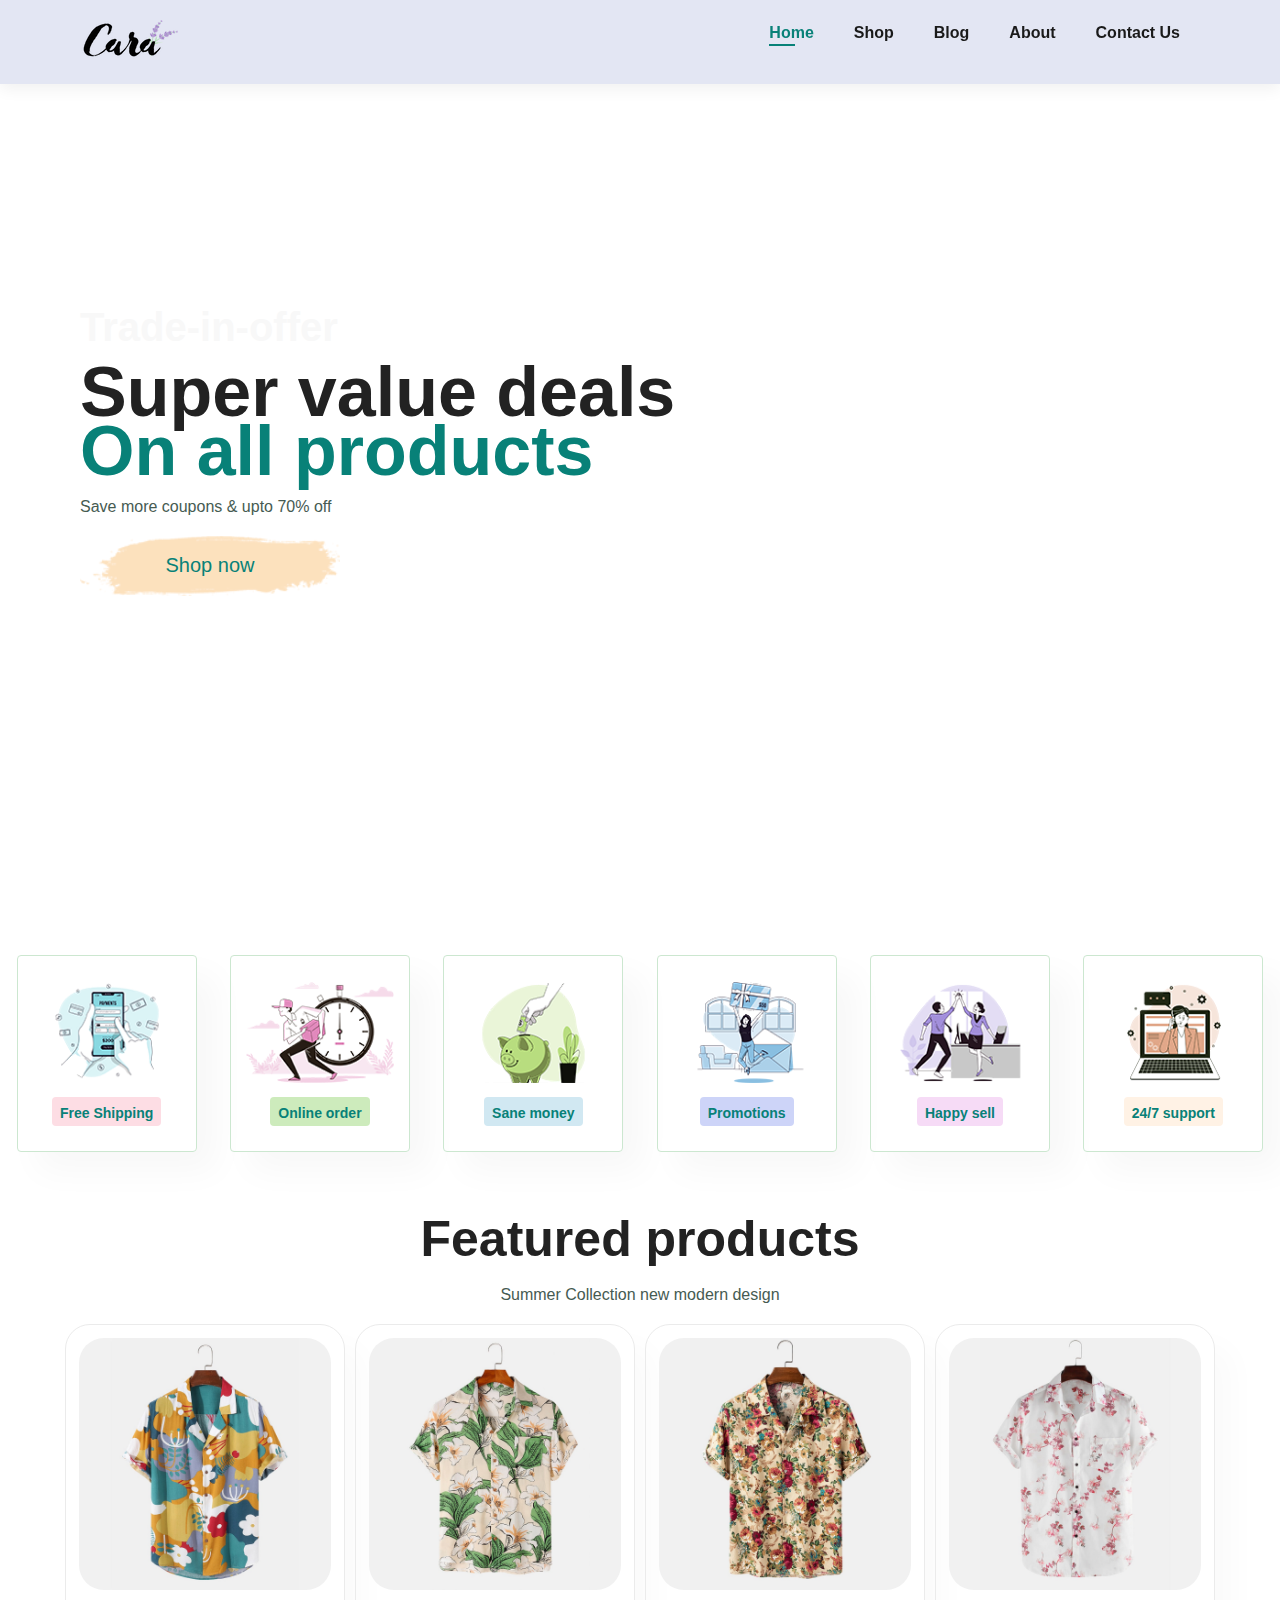
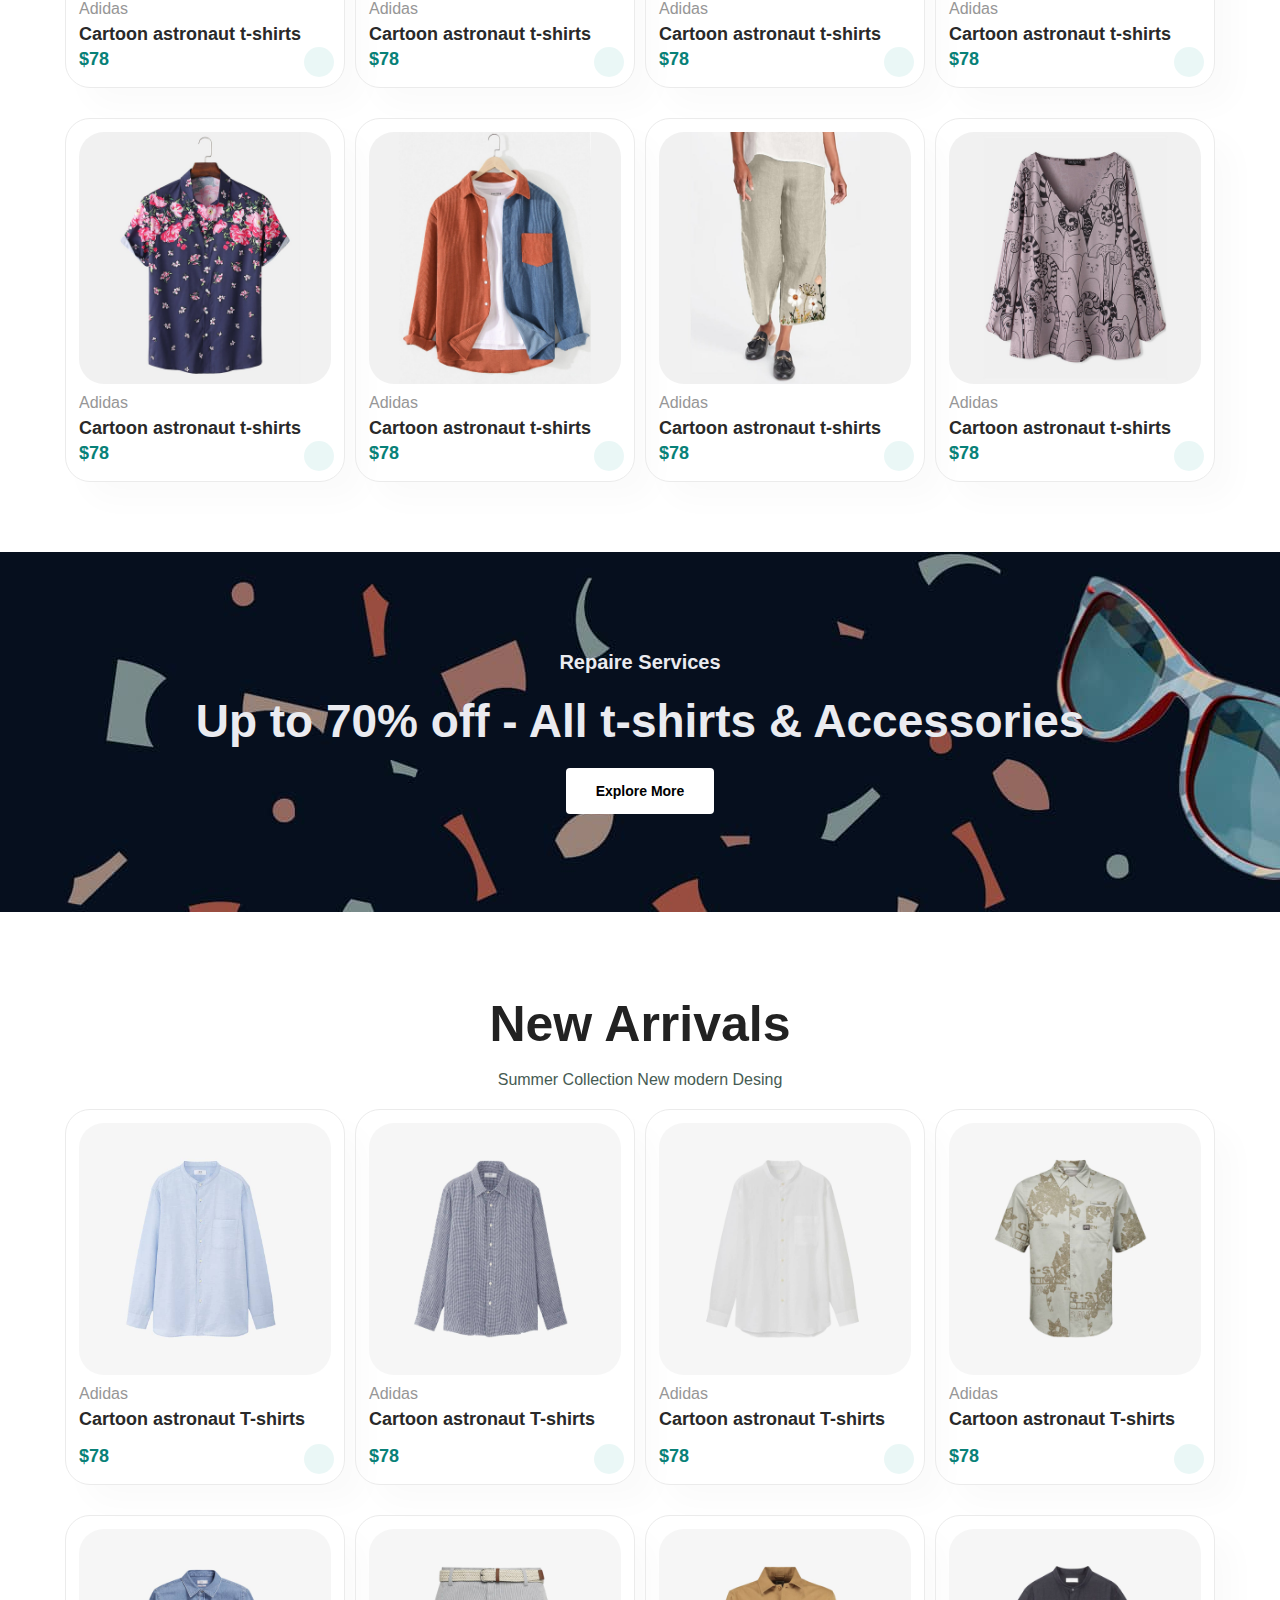
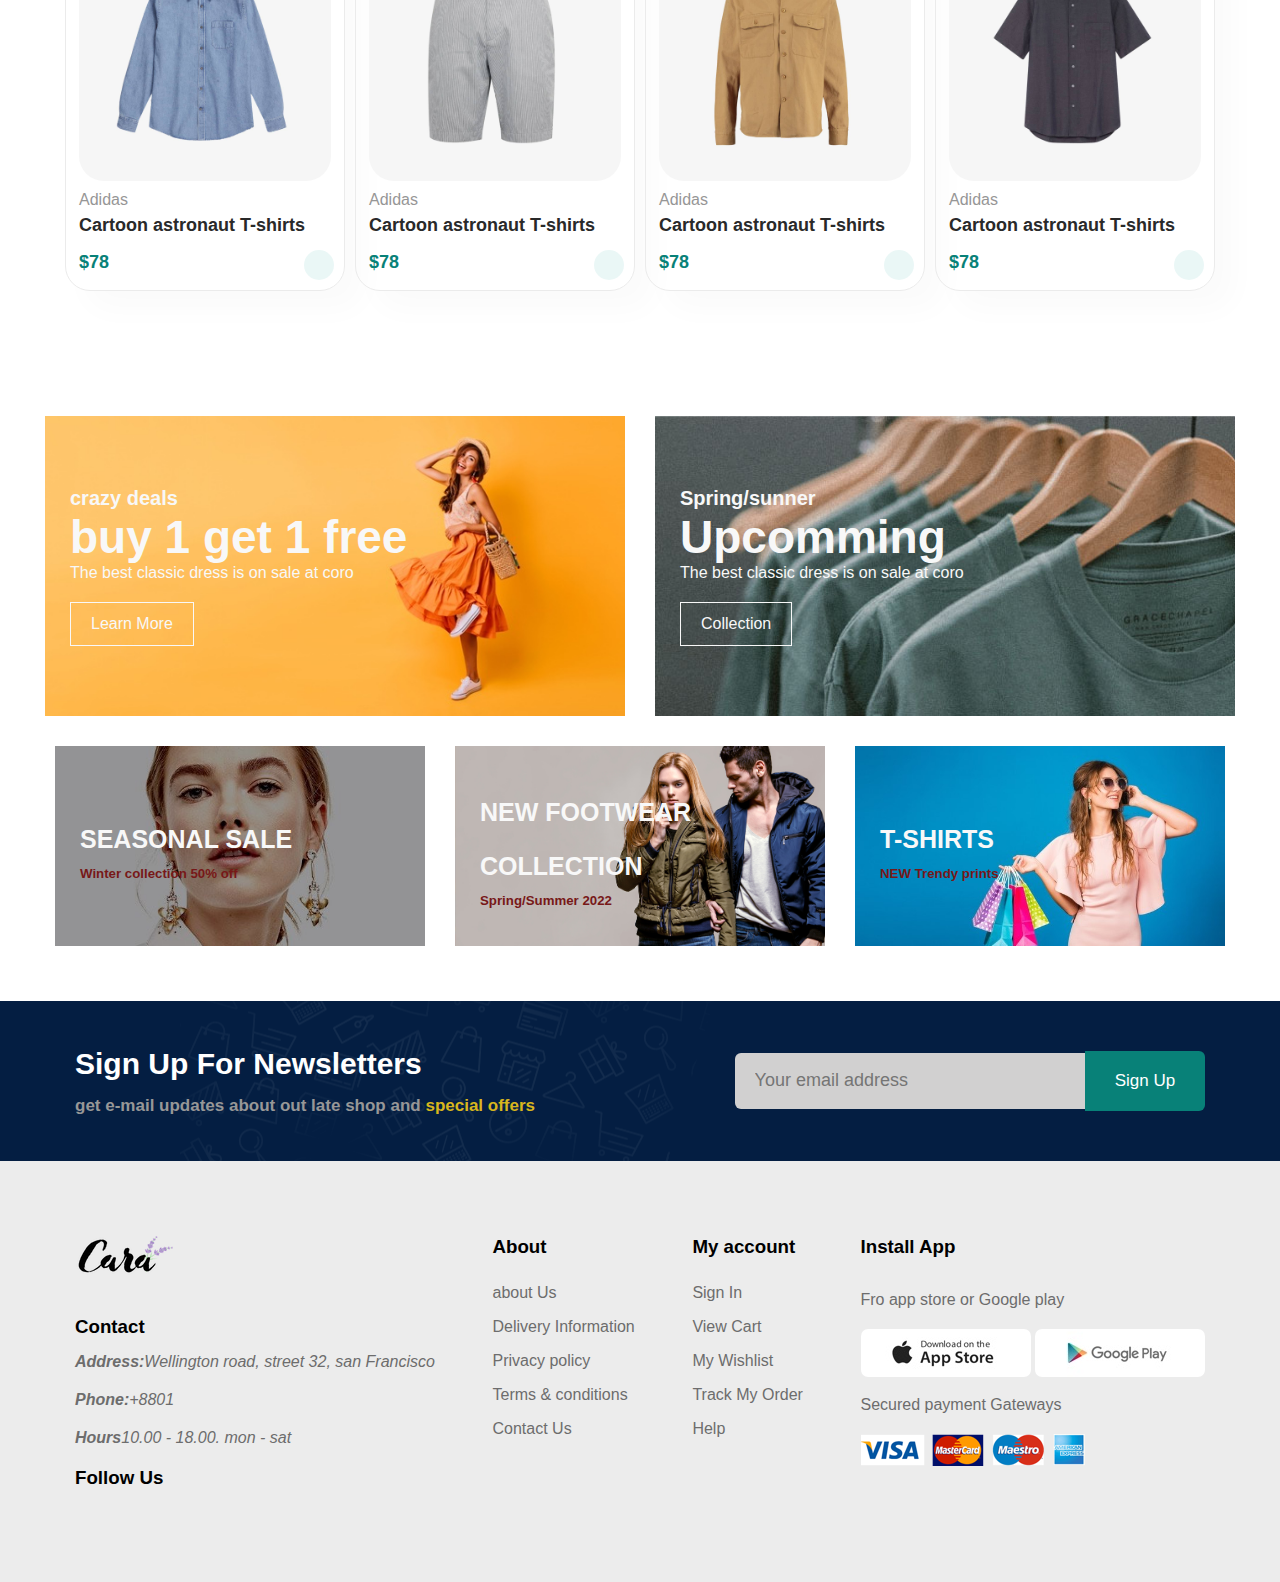
<file: index.html>
<!DOCTYPE html>
<html lang="en">
<head>
    <meta charset="UTF-8">
    <meta name="viewport" content="width=device-width, initial-scale=1.0">
    <title>Ecommerce Website</title>
    <link rel="stylesheet" href="style.css">
    <script>
        src="https://kit.fontawesome.com/0e53af926d.js"
        crossorigin="anonymous"
    </script>
</head>
<body>
    <!-- header section -->
    <header>
        <div id="header">
            <div class="header-logo">
                <a href="index.html"><img src="images/logo.png"alt=""></a>
            </div>

            <div class="header-logo">
                <nav class="header-list-nav">
                    <ul>
                        <li><a class="active" href="index.html">Home</a></li>
                        <li><a href="shop.html">Shop</a></li>
                        <li><a href="blog.html">Blog</a></li>
                        <li><a href="abou.html">About</a></li>
                        <li><a href="contact.html">Contact Us</a></li>
                    </ul>
                </nav>
                <div class="header-list-icon">
                    <a href=""><i class="fa fa-bag-shopping"></i></a>
                </div>
            </div>
        </div>

    </header>
    <!-- main section -->
    <main>
        <section id="hero">
            <h4>Trade-in-offer</h4>
            <h2>Super value deals</h2>
            <h1>On all products</h1> 
            <p>Save more coupons & upto 70% off</p>
            <button>Shop now</button>
        </section>

        <section id="features" class="section-p1">
            <div class="f-box">
                <img src="images/features/f1.png" alt="Free-shipping">
                <h6>Free Shipping</h6>
            </div>

            <div class="f-box">
                <img src="images/features/f2.png" alt="Online order">
                <h6>Online order</h6>
            </div>

            <div class="f-box">
                <img src="images/features/f3.png" alt="Save money">
                <h6>Sane money</h6>
            </div>

            <div class="f-box">
                <img src="images/features/f4.png" alt="Promotions">
                <h6>Promotions</h6>
            </div>

            <div class="f-box">
                <img src="images/features/f5.png" alt="Happy sell">
                <h6>Happy sell</h6>
            </div>

            <div class="f-box">
                <img src="images/features/f6.png" alt="24/7 support">
                <h6>24/7 support</h6>
            </div>
             </section>

             <section class="product-section" class="section-p1">
                <h1>Featured products</h1>
                <p>Summer Collection new modern design</p>
                <div class="pro-collection">
                    <div class="product-cart">
                        <img src="images/products/f1.jpg" alt="product image">
                        <span>Adidas</span>
                        <h4>Cartoon astronaut t-shirts</h4>

                        <div class="starts">
                            <i class="fa-solid fa-star"></i>
                            <i class="fa-solid fa-star"></i>
                            <i class="fa-solid fa-star"></i>
                            <i class="fa-solid fa-star"></i>
                            <i class="fa-solid fa-star"></i>
                        </div>
                        <h4 class="price">$78</h4>
                        <a href="#"><i class="fa-solid fa-cart-shopping buy-icon"></i></a>
                    </div>


                    <div class="product-cart">
                        <img src="images/products/f2.jpg" alt="product image">
                        <span>Adidas</span>
                        <h4>Cartoon astronaut t-shirts</h4>
                        <div class="starts">
                            <i class="fa-solid fa-star"></i>
                            <i class="fa-solid fa-star"></i>
                            <i class="fa-solid fa-star"></i>
                            <i class="fa-solid fa-star"></i>
                            <i class="fa-solid fa-star"></i>
                        </div>
                        <h4 class="price">$78</h4>
                        <a href="#"><i class="fa-solid fa-cart-shopping buy-icon"></i></a>  
                    </div>

                    <div class="product-cart">  
                        <img src="images/products/f3.jpg" alt="product image">
                        <span>Adidas</span>
                        <h4>Cartoon astronaut t-shirts</h4>
                        <div class="starts">
                            <i class="fa-solid fa-star"></i>
                            <i class="fa-solid fa-star"></i>
                            <i class="fa-solid fa-star"></i>
                            <i class="fa-solid fa-star"></i>
                            <i class="fa-solid fa-star"></i>
                        </div>
                        <h4 class="price">$78</h4>
                        <a href="#"><i class="fa-solid fa-cart-shopping buy-icon"></i></a>  
                    </div>
                    <div class="product-cart">
                        <img src="images/products/f4.jpg" alt="product image">
                        <span>Adidas</span>
                        <h4>Cartoon astronaut t-shirts</h4>
                        <div class="starts">
                            <i class="fa-solid fa-star"></i>
                            <i class="fa-solid fa-star"></i>
                            <i class="fa-solid fa-star"></i>
                            <i class="fa-solid fa-star"></i>
                            <i class="fa-solid fa-star"></i>
                        </div>
                        <h4 class="price">$78</h4>
                        <a href="#"><i class="fa-solid fa-cart-shopping buy-icon"></i></a>  
                    </div>

                    <div class="product-cart">  
                        <img src="images/products/f5.jpg" alt="product image">
                        <span>Adidas</span>
                        <h4>Cartoon astronaut t-shirts</h4>
                        <div class="starts">
                            <i class="fa-solid fa-star"></i>
                            <i class="fa-solid fa-star"></i>
                            <i class="fa-solid fa-star"></i>
                            <i class="fa-solid fa-star"></i>
                            <i class="fa-solid fa-star"></i>
                        </div>
                        <h4 class="price">$78</h4>
                        <a href="#"><i class="fa-solid fa-cart-shopping buy-icon"></i></a>  
                    </div>
                    <div class="product-cart">
                        <img src="images/products/f6.jpg" alt="product image">
                        <span>Adidas</span>
                        <h4>Cartoon astronaut t-shirts</h4>
                        <div class="starts">
                            <i class="fa-solid fa-star"></i>
                            <i class="fa-solid fa-star"></i>
                            <i class="fa-solid fa-star"></i>
                            <i class="fa-solid fa-star"></i>
                            <i class="fa-solid fa-star"></i>
                        </div>
                        <h4 class="price">$78</h4>
                        <a href="#"><i class="fa-solid fa-cart-shopping buy-icon"></i></a>  
                    </div>
                    <div class="product-cart">  
                        <img src="images/products/f7.jpg" alt="product image">
                        <span>Adidas</span>
                        <h4>Cartoon astronaut t-shirts</h4>
                        <div class="starts">
                            <i class="fa-solid fa-star"></i>
                            <i class="fa-solid fa-star"></i>
                            <i class="fa-solid fa-star"></i>
                            <i class="fa-solid fa-star"></i>
                            <i class="fa-solid fa-star"></i>
                        </div>
                        <h4 class="price">$78</h4>
                        <a href="#"><i class="fa-solid fa-cart-shopping buy-icon"></i></a>  
                    </div>
                    <div class="product-cart">
                        <img src="images/products/f8.jpg" alt="product image">
                        <span>Adidas</span>
                        <h4>Cartoon astronaut t-shirts</h4>
                        <div class="starts">
                            <i class="fa-solid fa-star"></i>
                            <i class="fa-solid fa-star"></i>
                            <i class="fa-solid fa-star"></i>
                            <i class="fa-solid fa-star"></i>
                            <i class="fa-solid fa-star"></i>
                        </div>
                        <h4 class="price">$78</h4>
                        <a href="#"><i class="fa-solid fa-cart-shopping buy-icon"></i></a>  
                    </div>
                </div> 
             </section>

             <section id="off-banner" class="section-m1">
                <h4>Repaire Services</h4>
                <h2>Up to 70% off - All t-shirts & Accessories</h2>
                <button class="normal">Explore More</button>
             </section>

             <section class="product-section section-p1">
                <h1>New Arrivals</h1>
                <p>Summer Collection New modern Desing</p>
                <div class="pro-collection">
                    <div class="product-cart">
                        <img src="images/products/n1.jpg" alt="product image">
                        <span>Adidas</span>
                        <h4>Cartoon astronaut T-shirts</h4>
                        <div class="stars">
                            <i class="fa-solid fa-solid"></i>
                            <i class="fa-solid fa-solid"></i>
                            <i class="fa-solid fa-solid"></i>
                            <i class="fa-solid fa-solid"></i>
                            <i class="fa-solid fa-solid"></i>
                        </div>
                        <h4 class="price">$78</h4>
                        <a href="#"><i class="fa-solid fa-cart-shopping buy-icon"></i></a>
                    </div>
                    <div class="product-cart">
                        <img src="images/products/n2.jpg" alt="product image">
                        <span>Adidas</span>
                        <h4>Cartoon astronaut T-shirts</h4>
                        <div class="stars">
                            <i class="fa-solid fa-solid"></i>
                            <i class="fa-solid fa-solid"></i>
                            <i class="fa-solid fa-solid"></i>
                            <i class="fa-solid fa-solid"></i>
                            <i class="fa-solid fa-solid"></i>
                        </div>
                        <h4 class="price">$78</h4>
                        <a href="#"><i class="fa-solid fa-cart-shopping buy-icon"></i></a>
                    </div>
                    <div class="product-cart">
                        <img src="images/products/n3.jpg" alt="product image">
                        <span>Adidas</span>
                        <h4>Cartoon astronaut T-shirts</h4>
                        <div class="stars">
                            <i class="fa-solid fa-solid"></i>
                            <i class="fa-solid fa-solid"></i>
                            <i class="fa-solid fa-solid"></i>
                            <i class="fa-solid fa-solid"></i>
                            <i class="fa-solid fa-solid"></i>
                        </div>
                        <h4 class="price">$78</h4>
                        <a href="#"><i class="fa-solid fa-cart-shopping buy-icon"></i></a>
                    </div>
                    <div class="product-cart">
                        <img src="images/products/n4.jpg" alt="product image">
                        <span>Adidas</span>
                        <h4>Cartoon astronaut T-shirts</h4>
                        <div class="stars">
                            <i class="fa-solid fa-solid"></i>
                            <i class="fa-solid fa-solid"></i>
                            <i class="fa-solid fa-solid"></i>
                            <i class="fa-solid fa-solid"></i>
                            <i class="fa-solid fa-solid"></i>
                        </div>
                        <h4 class="price">$78</h4>
                        <a href="#"><i class="fa-solid fa-cart-shopping buy-icon"></i></a>
                  </div>
                  <div class="product-cart">
                    <img src="images/products/n5.jpg" alt="product image">
                    <span>Adidas</span>
                    <h4>Cartoon astronaut T-shirts</h4>
                    <div class="stars">
                        <i class="fa-solid fa-solid"></i>
                        <i class="fa-solid fa-solid"></i>
                        <i class="fa-solid fa-solid"></i>
                        <i class="fa-solid fa-solid"></i>
                        <i class="fa-solid fa-solid"></i>
                    </div>
                    <h4 class="price">$78</h4>
                    <a href="#"><i class="fa-solid fa-cart-shopping buy-icon"></i></a>
              </div>
              <div class="product-cart">
                <img src="images/products/n6.jpg" alt="product image">
                <span>Adidas</span>
                <h4>Cartoon astronaut T-shirts</h4>
                <div class="stars">
                    <i class="fa-solid fa-solid"></i>
                    <i class="fa-solid fa-solid"></i>
                    <i class="fa-solid fa-solid"></i>
                    <i class="fa-solid fa-solid"></i>
                    <i class="fa-solid fa-solid"></i>
                </div>
                <h4 class="price">$78</h4>
                <a href="#"><i class="fa-solid fa-cart-shopping buy-icon"></i></a>
          </div>
          <div class="product-cart">
            <img src="images/products/n7.jpg" alt="product image">
            <span>Adidas</span>
            <h4>Cartoon astronaut T-shirts</h4>
            <div class="stars">
                <i class="fa-solid fa-solid"></i>
                <i class="fa-solid fa-solid"></i>
                <i class="fa-solid fa-solid"></i>
                <i class="fa-solid fa-solid"></i>
                <i class="fa-solid fa-solid"></i>
            </div>
            <h4 class="price">$78</h4>
            <a href="#"><i class="fa-solid fa-cart-shopping buy-icon"></i></a>
      </div>
      <div class="product-cart">
        <img src="images/products/n8.jpg" alt="product image">
        <span>Adidas</span>
        <h4>Cartoon astronaut T-shirts</h4>
        <div class="stars">
            <i class="fa-solid fa-solid"></i>
            <i class="fa-solid fa-solid"></i>
            <i class="fa-solid fa-solid"></i>
            <i class="fa-solid fa-solid"></i>
            <i class="fa-solid fa-solid"></i>
        </div>
        <h4 class="price">$78</h4>
        <a href="#"><i class="fa-solid fa-cart-shopping buy-icon"></i></a>
          </div>
         </div>
             </section>

             <section id="banners" class="section-p1">
                <div class="big-banners">
                    <div class="big-banners-1">
                        <h4>crazy deals</h4>
                        <h2>buy 1 get 1 free</h2>
                        <span>The best classic dress is on sale at coro</span>
                        <button class="banner-btn">Learn More</button>
                    </div>
                    <div class="big-banners-2">
                        <h4>Spring/sunner</h4>
                        <h2>Upcomming</h2>
                        <span>The best classic dress is on sale at coro</span>
                        <button class="banner-btn">Collection</button>
                    </div> 
                </div>
                <div class="small-banners">
                    <div class="small-banners-1">
                        <h2>SEASONAL SALE</h2>
                        <h5>Winter collection 50% off</h5>
                    </div>

                    <div class="small-banners-2">
                        <h2>NEW FOOTWEAR COLLECTION</h2>
                        <h5>Spring/Summer 2022</h5>
                    </div>

                    <div class="small-banners-3">
                        <h2>T-SHIRTS</h2>
                        <h5>NEW Trendy prints</h5>
                    </div>
                </div>
             </section>

             <section id="newsletter">
                <div class="newsletter-text">
                    <h3>Sign Up For Newsletters</h3>
                    <h5>get e-mail updates about out late shop and <span>special offers</span></h5>
                </div>
                <div class="form">
                    <input type="email" placeholder="Your email address" id="email-address-input">
                    <button>Sign Up</button>
                </div>
             </section>
    </main>

    <!-- footer section -->
    <footer>
        <div id="footer">
            <div class="contact">
                <a href="index.html"><img src="images/logo.png" alt=""></a>
                <br> <br> <br>
                <h3>Contact</h3>
                <address>
                    <p><b>Address:</b>Wellington road, street 32, san Francisco</p>
                    <p><b>Phone:</b>+8801</p>
                   <p><b>Hours</b>10.00 - 18.00. mon - sat</p>
                </address>
                <h3>Follow Us</h3>
                <br>

                <div class="socials">
                    <a href="#"><i class="fa-brands fa-facebook-square"></i></a>
                    <a href="#"><i class="fa-brands fa-youtube"></i></a>
                    <a href="#"><i class="fa-brands fa-telegram"></i></a>
                    <a href="#"><i class="fa-brands fa-instagram"></i></a>
                    <a href="#"><i class="fa-brands fa-twitter"></i></a>
                </div>
            </div>
            <div class="about">
                <h3>About</h3>
                <br>

                <a href="#">about Us</a>
                <a href="#">Delivery Information</a>
                <a href="#">Privacy policy</a>
                <a href="#">Terms & conditions</a>
                <a href="#">Contact Us</a>
            </div>
            <div class="myaccount">
                <h3>My account</h3>
                <br>
                <a href="#">Sign In</a>
                <a href="#">View Cart</a>
                <a href="#">My Wishlist</a>
                <a href="#">Track My Order</a>
                <a href="#">Help</a>
            </div>
            <div class="install">
                <h3>Install App</h3>
                <br>
                <p>Fro  app store or Google play</p>
                <div class="download">
                    <a href="#"><img src="images/pay/app.jpg" alt=""></a>
                    <a href="#"><img src="images/pay/play.jpg" alt=""></a>
                </div>
                <p>Secured payment Gateways</p>
                <img src="images/pay/pay.png" alt="">
            </div>
        </div>
    </footer>
</body>
</html>
</file>
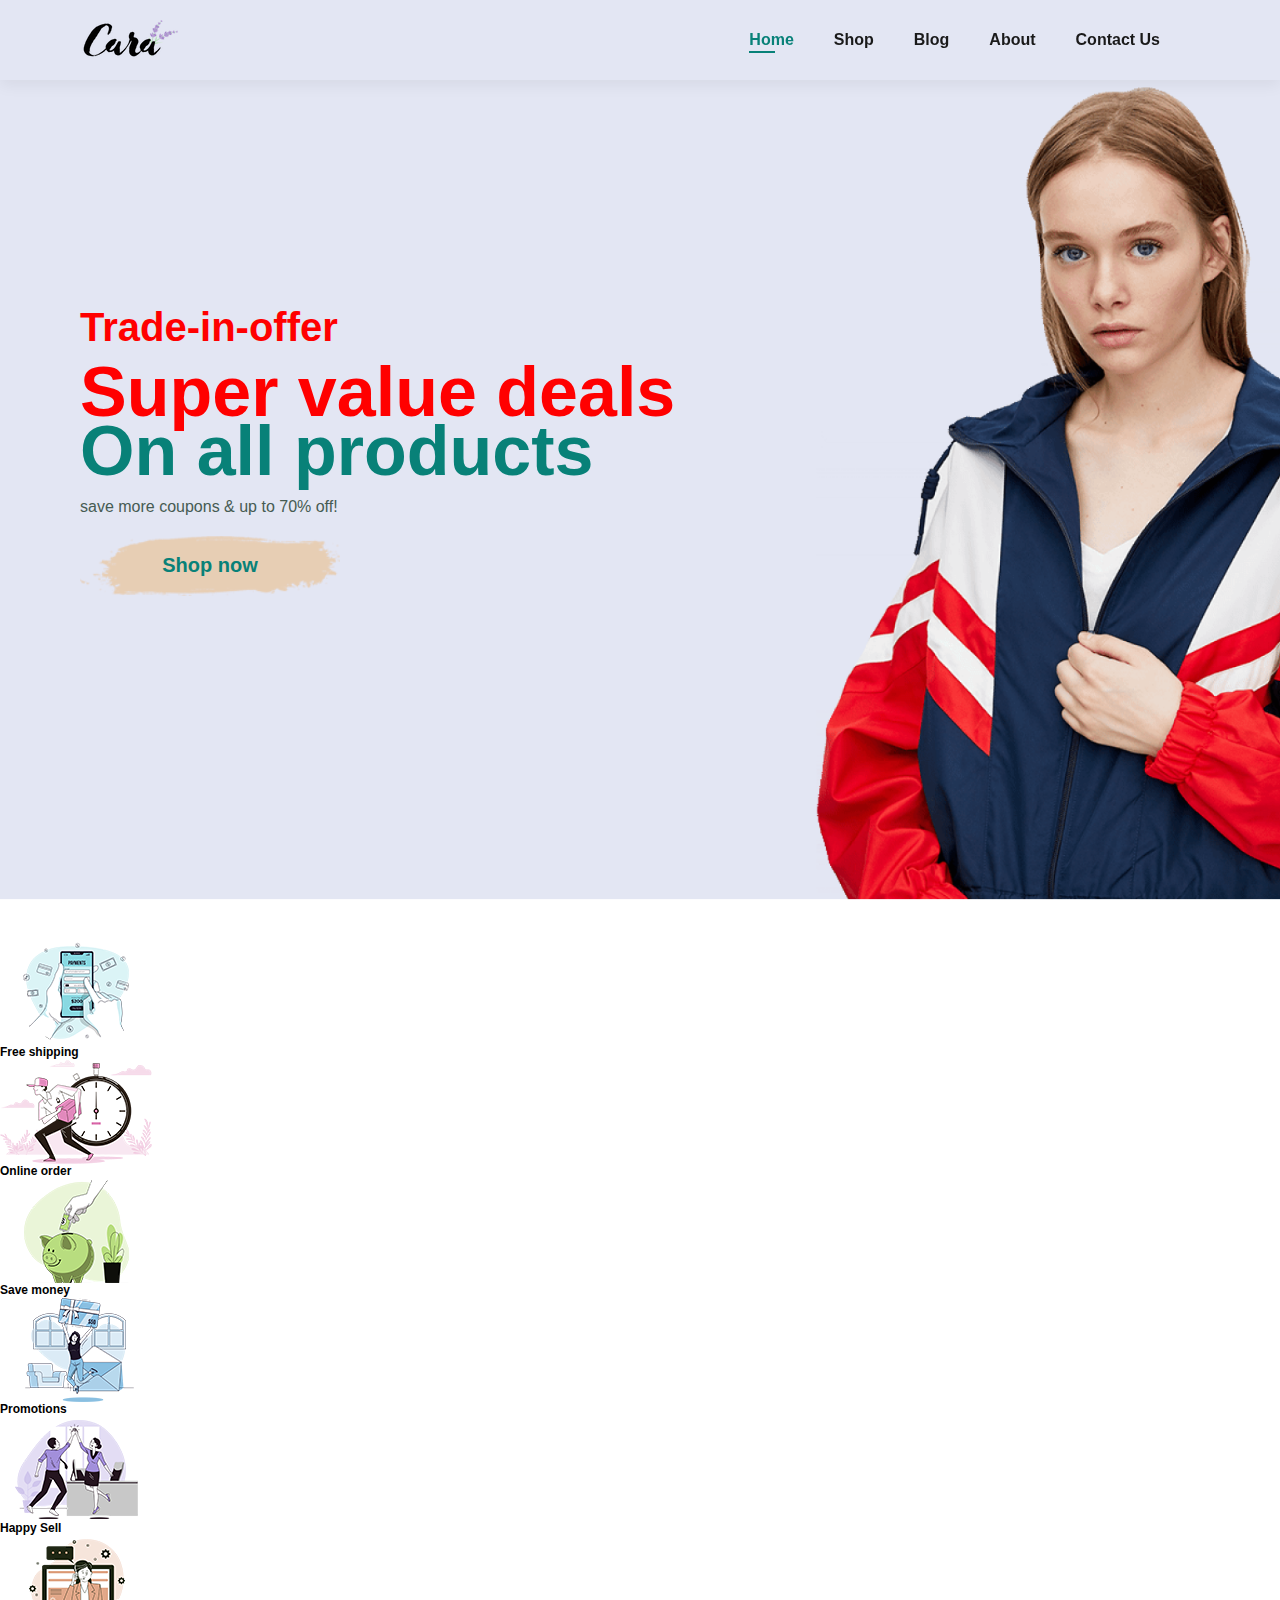
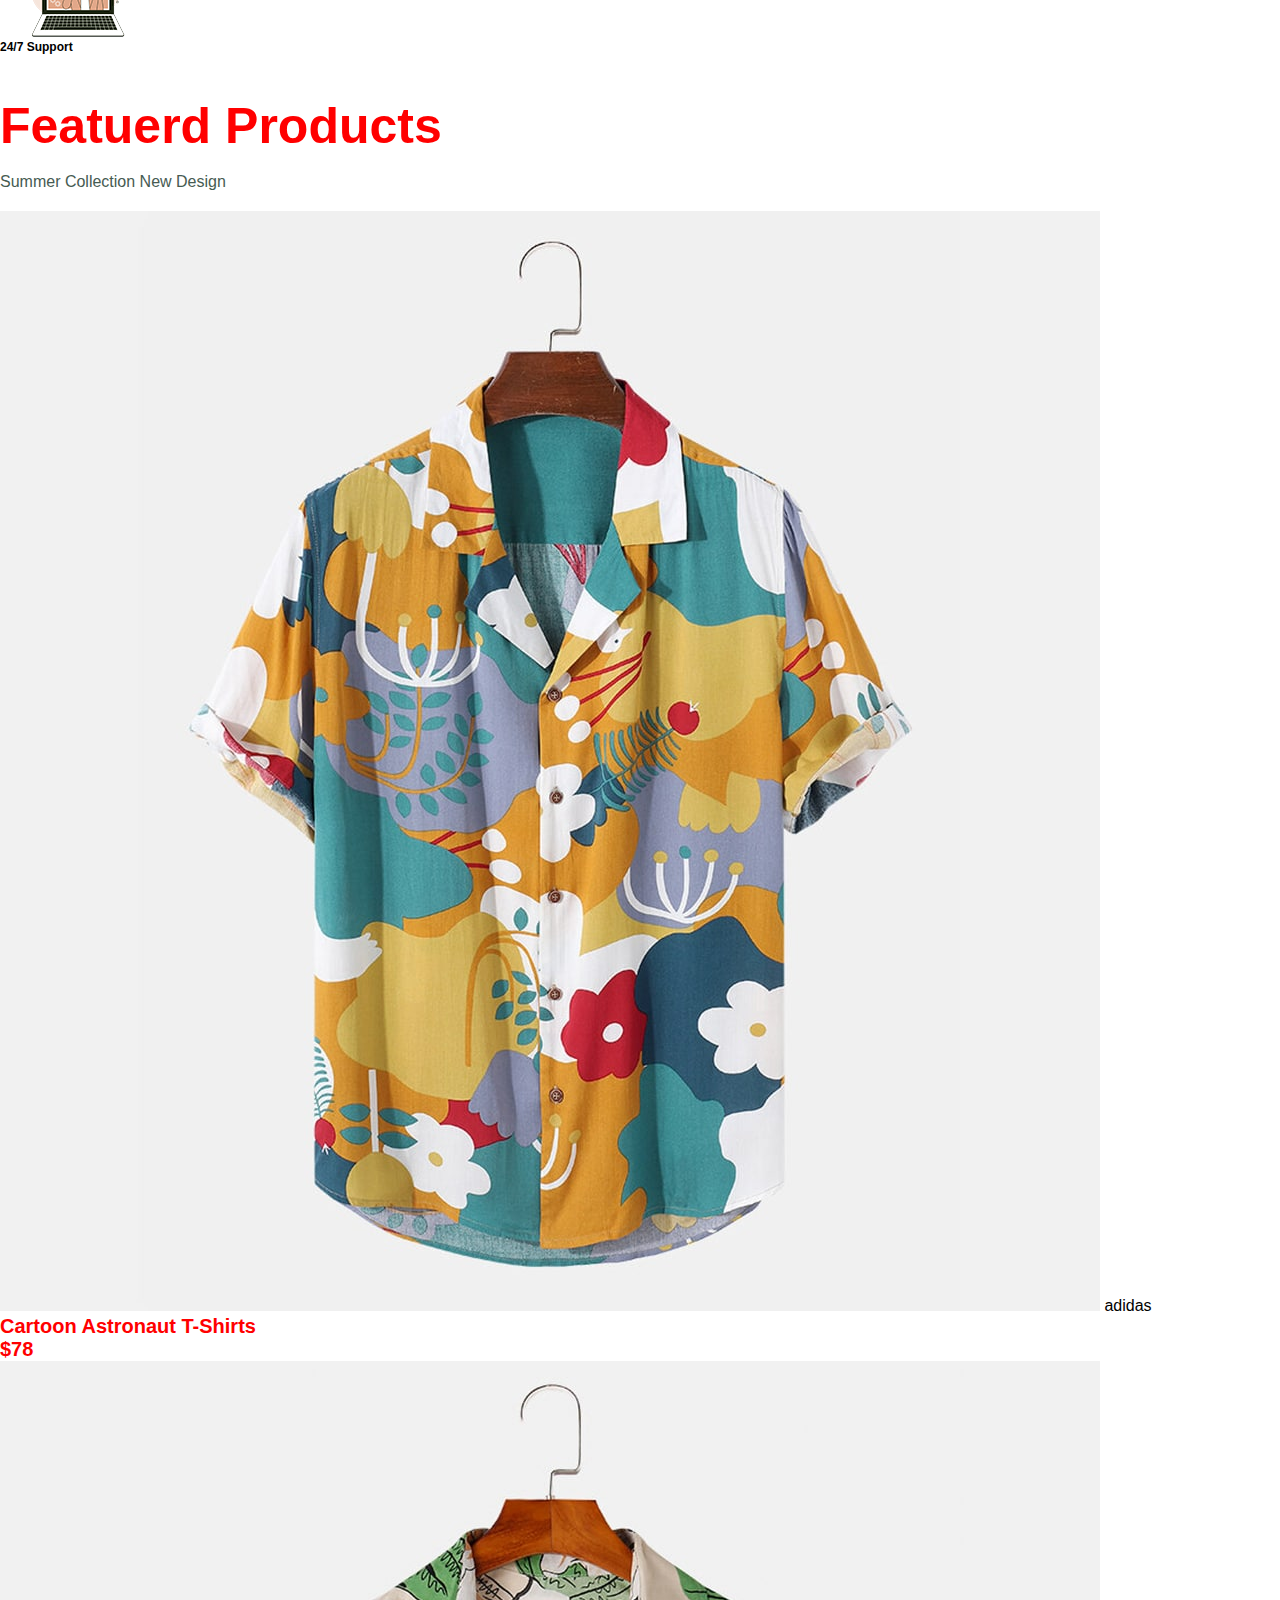
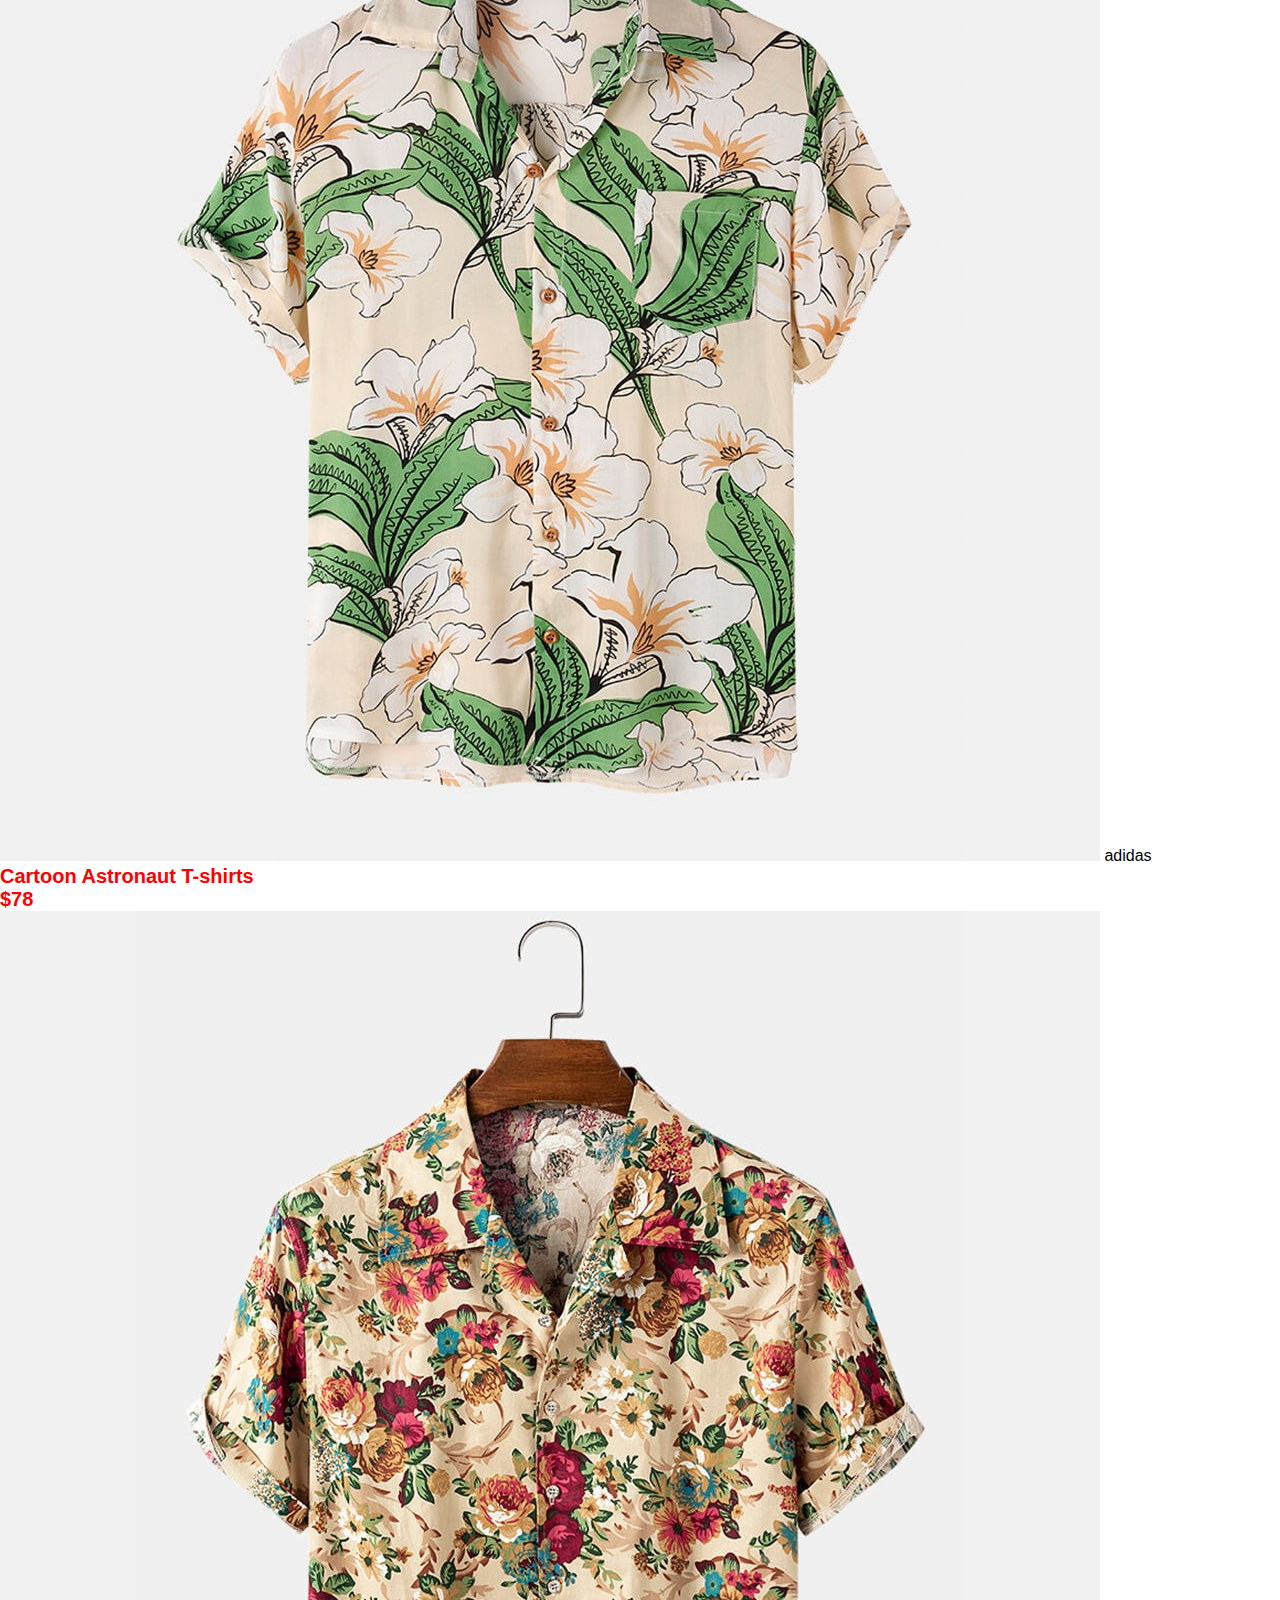
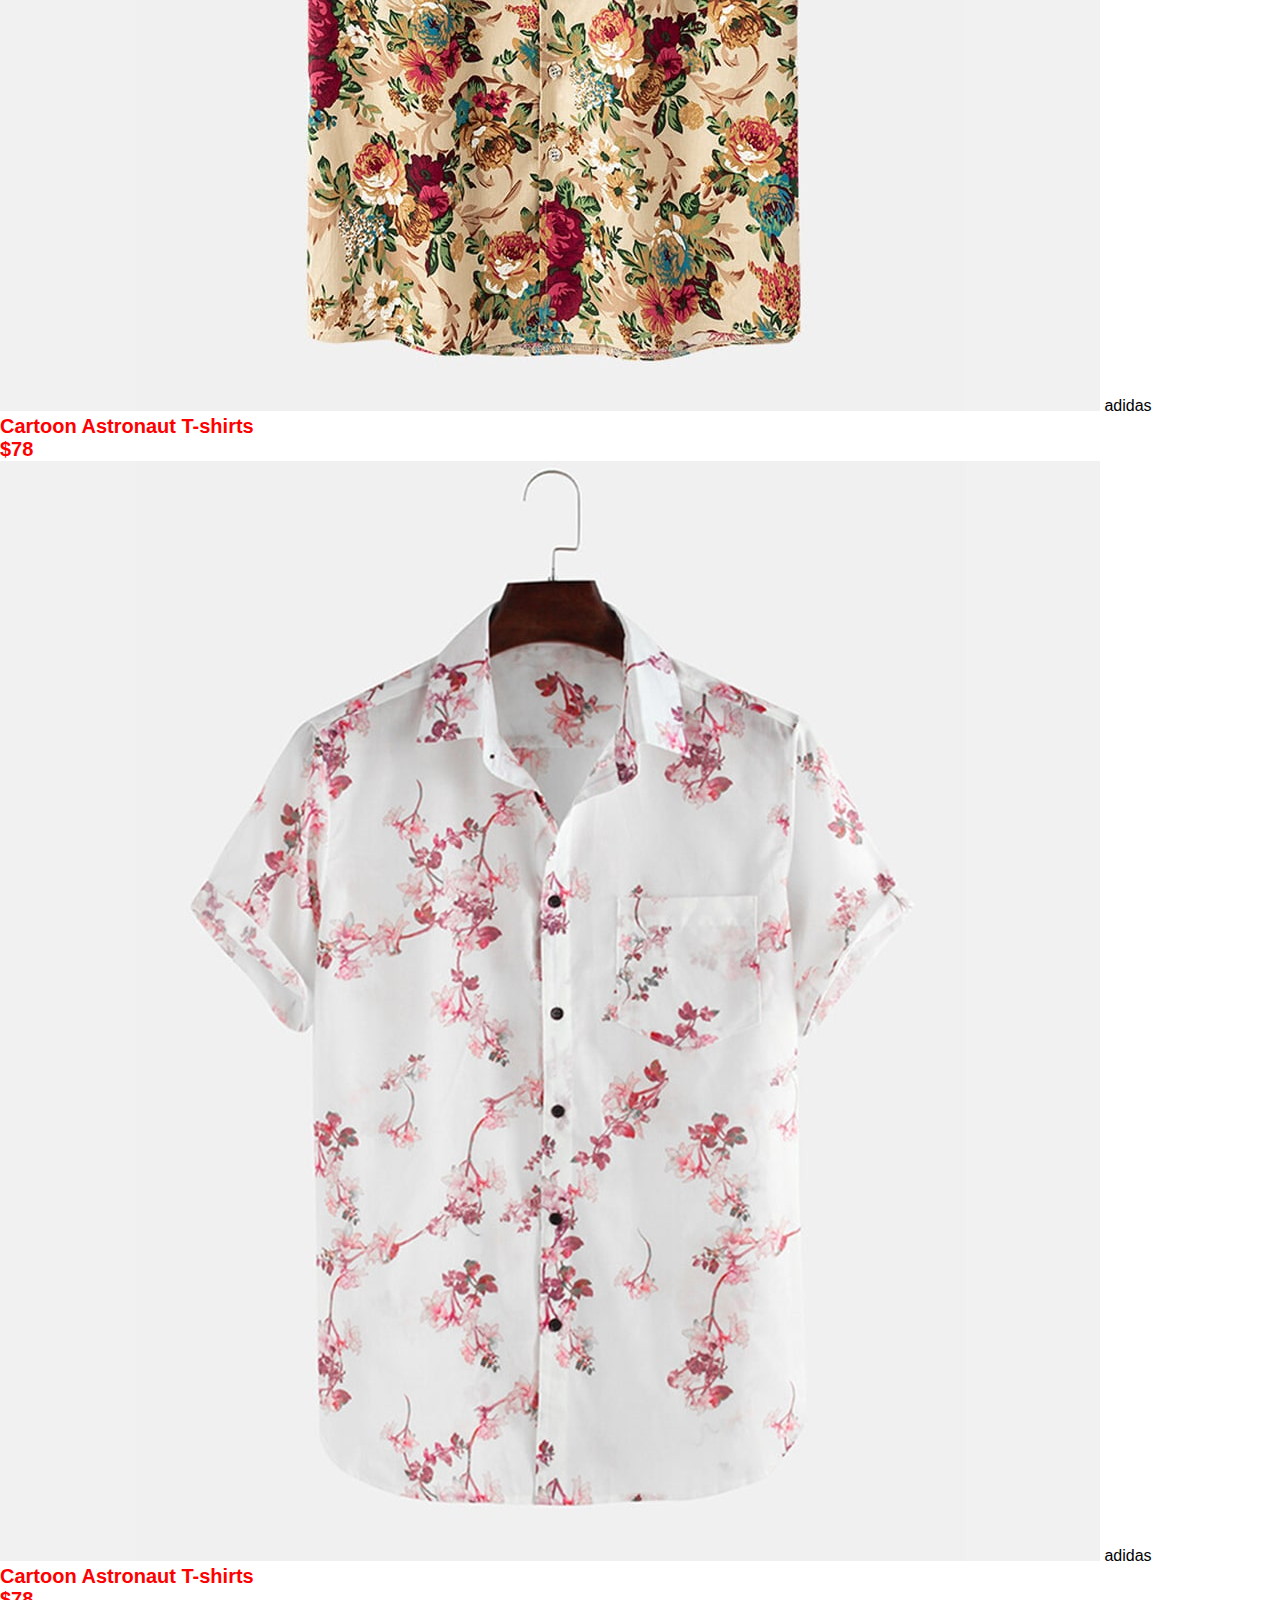
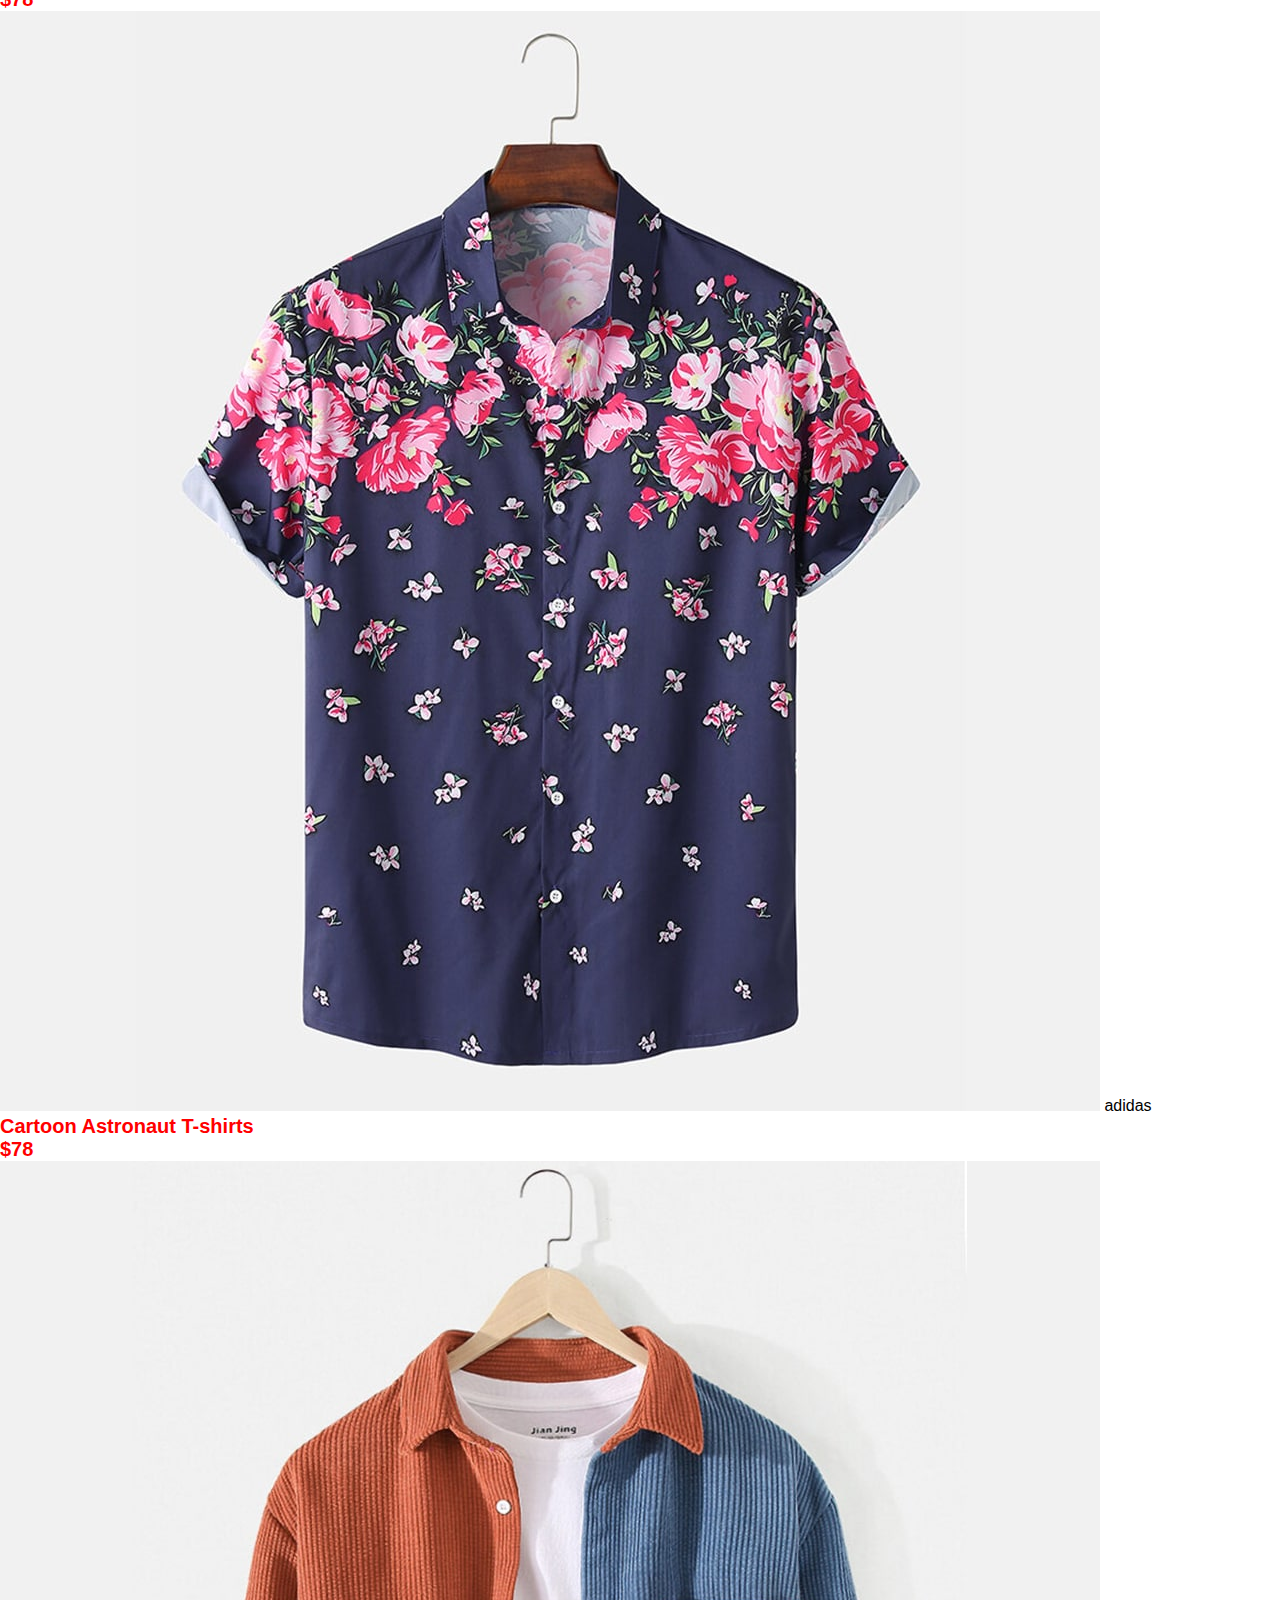
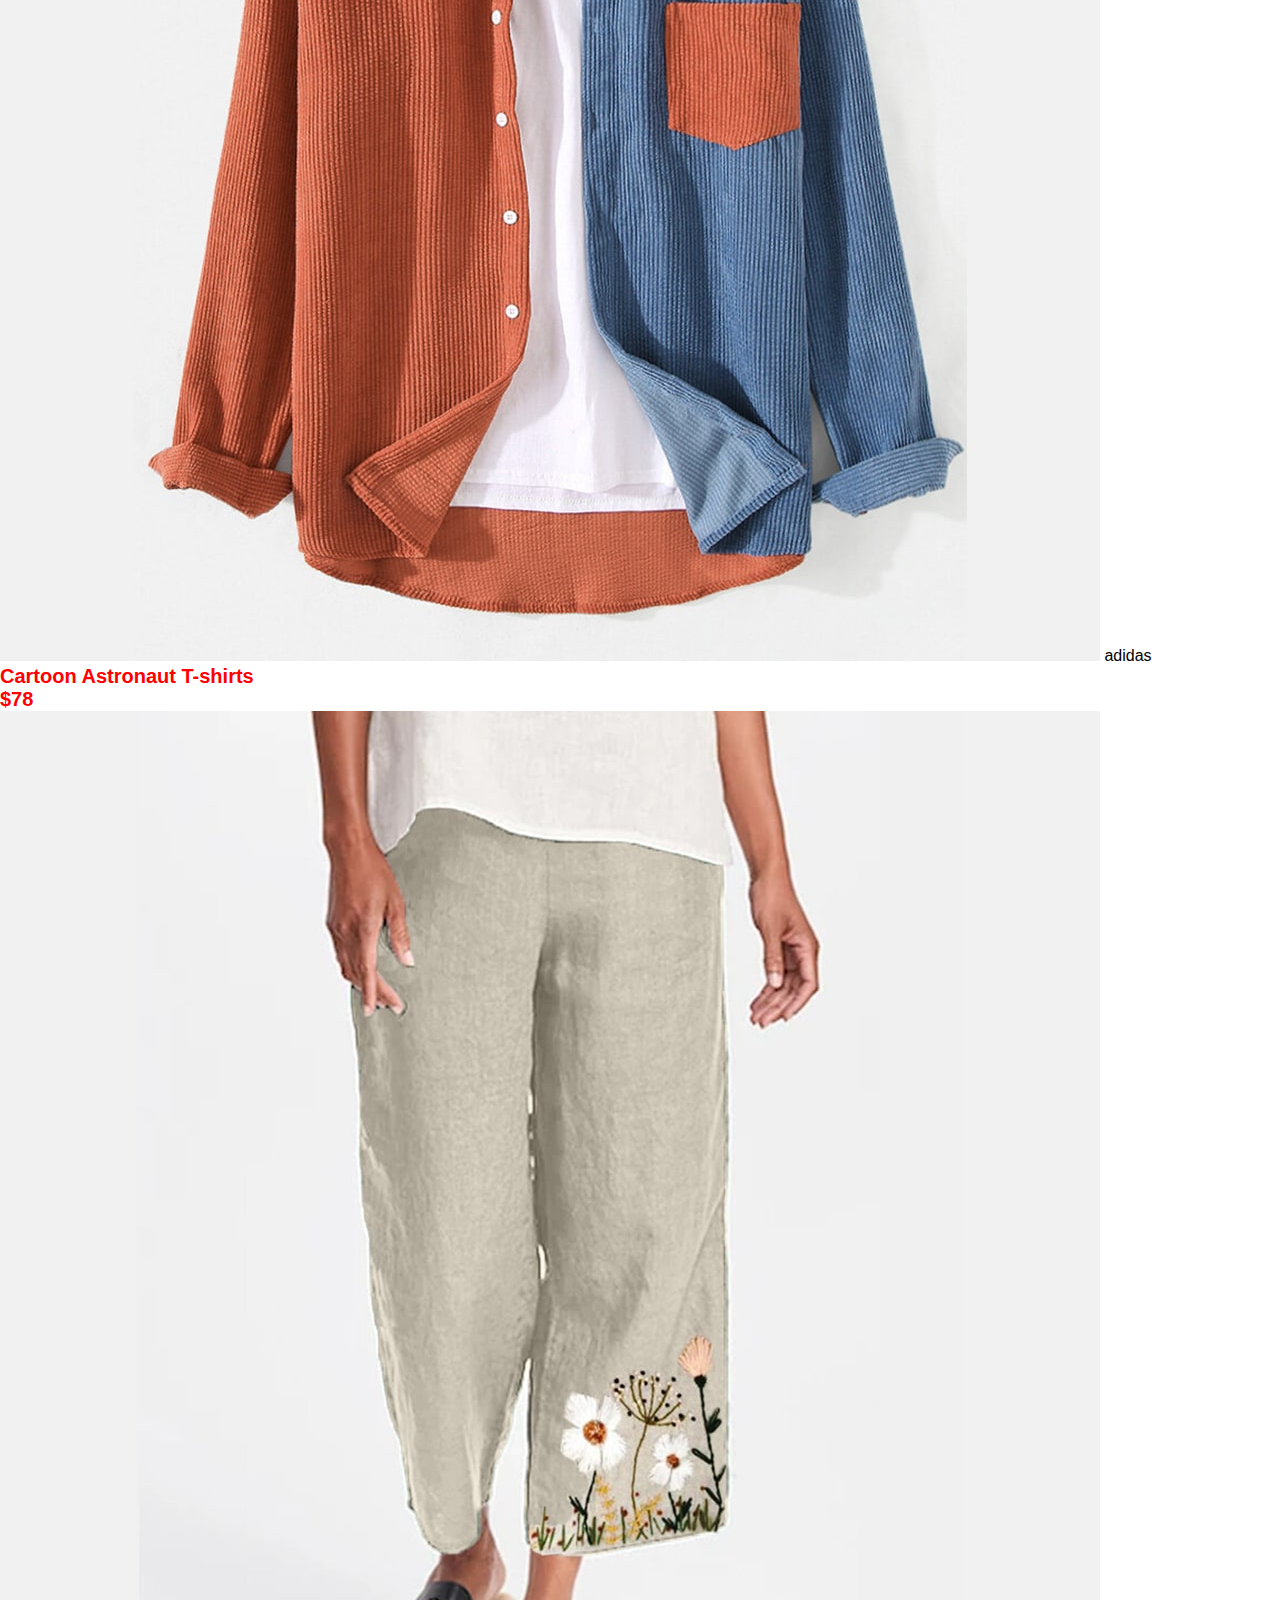
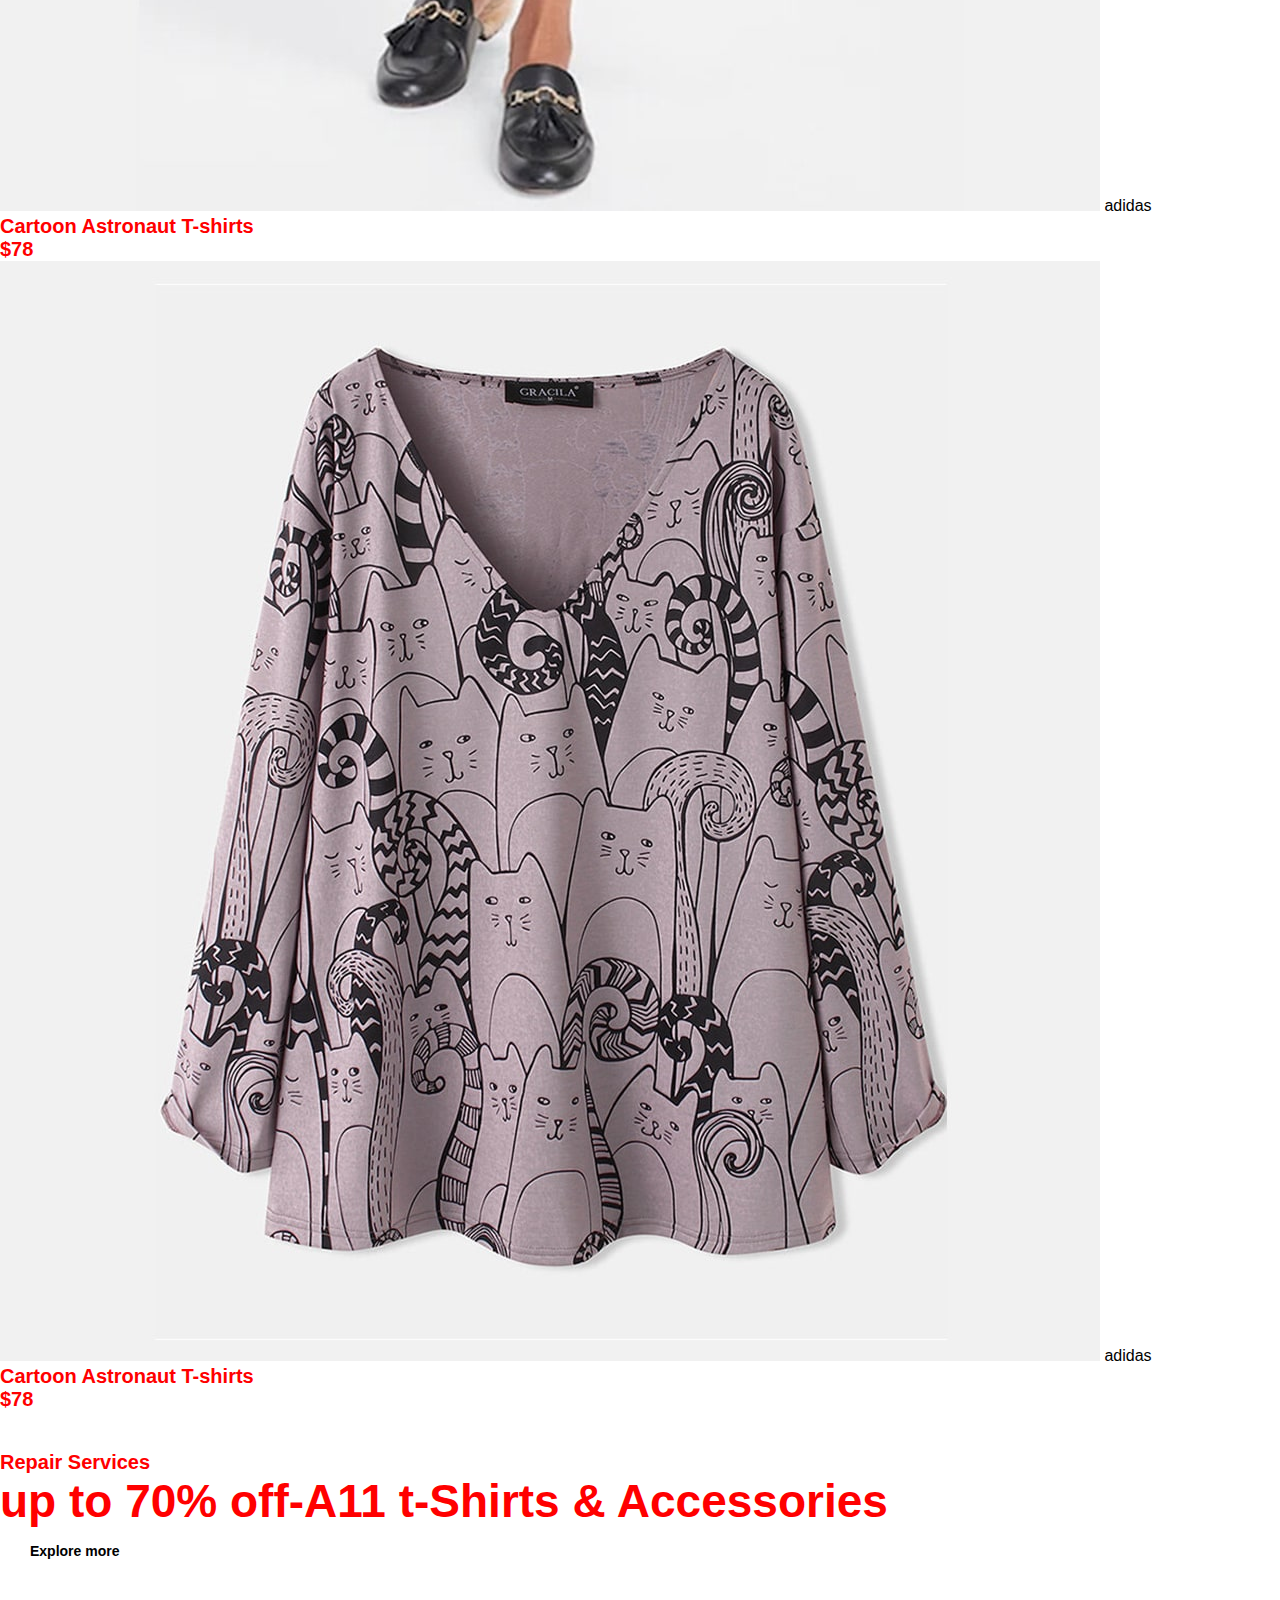
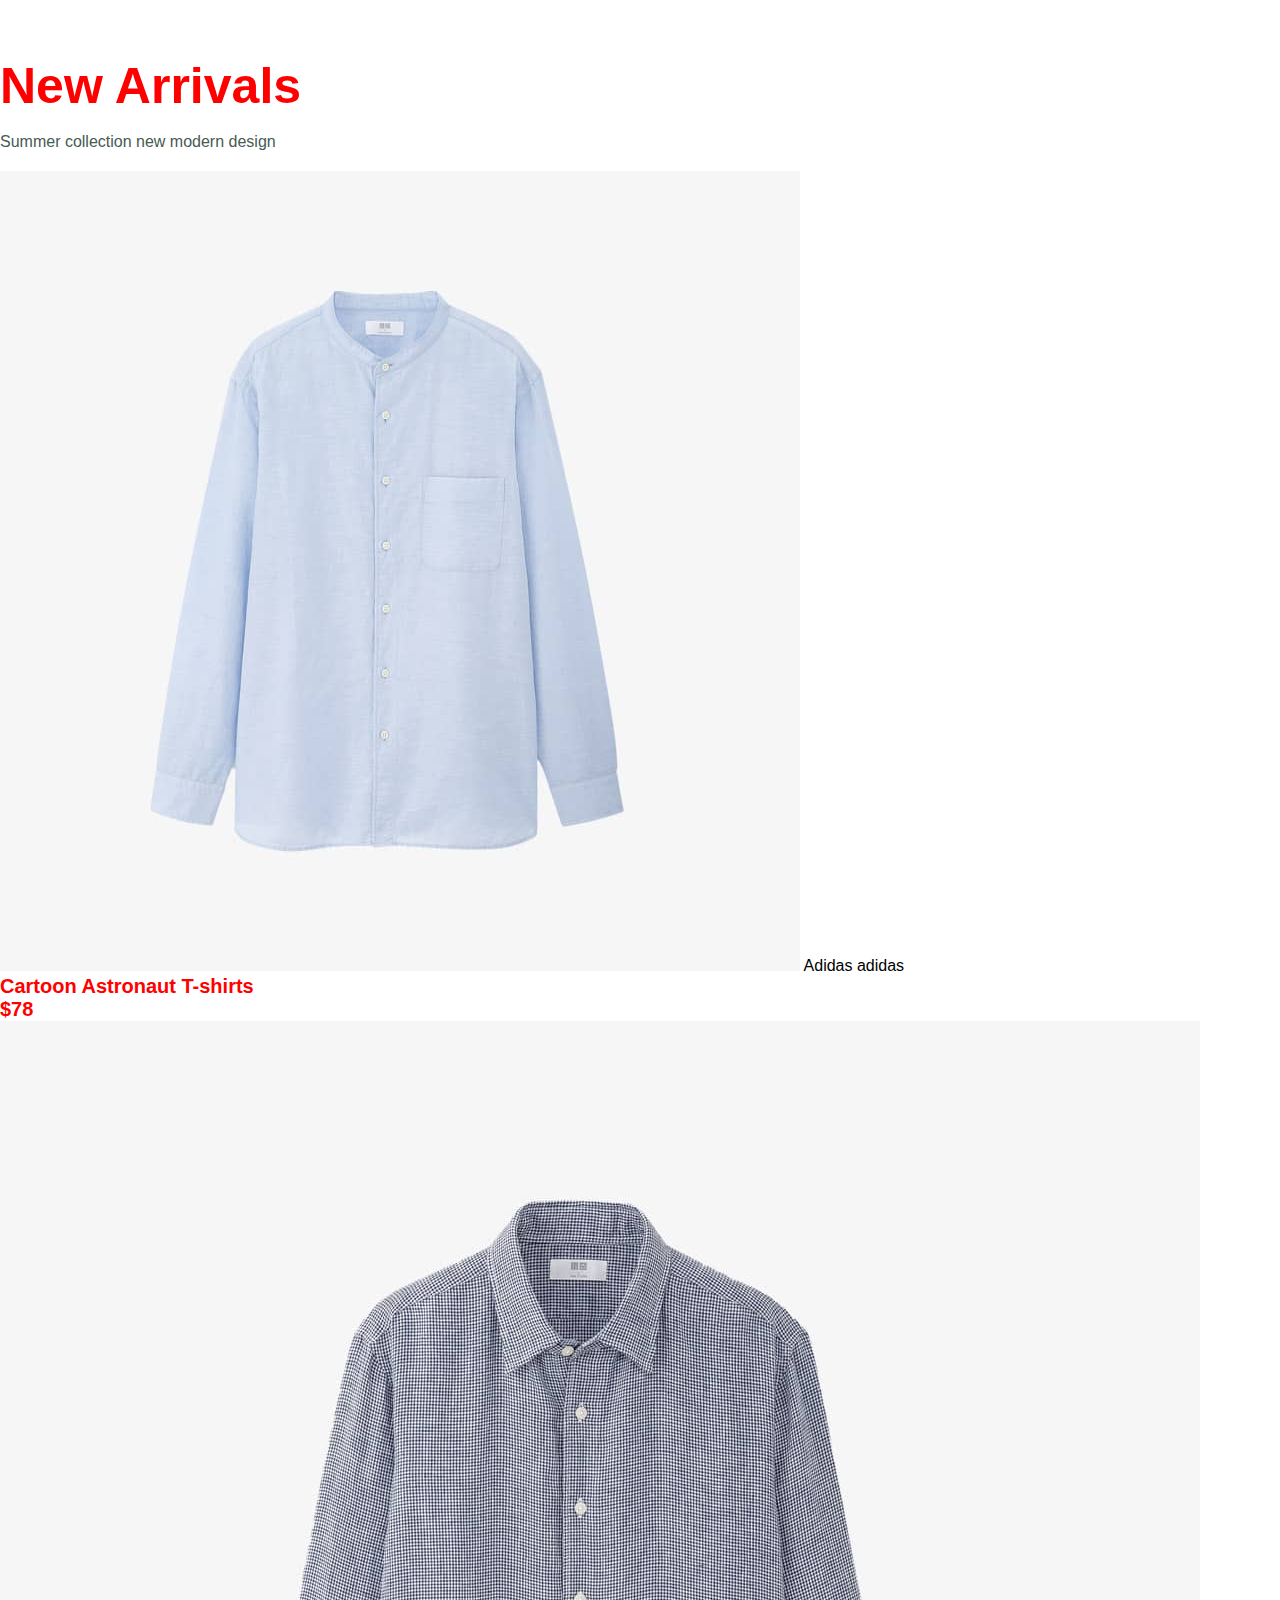
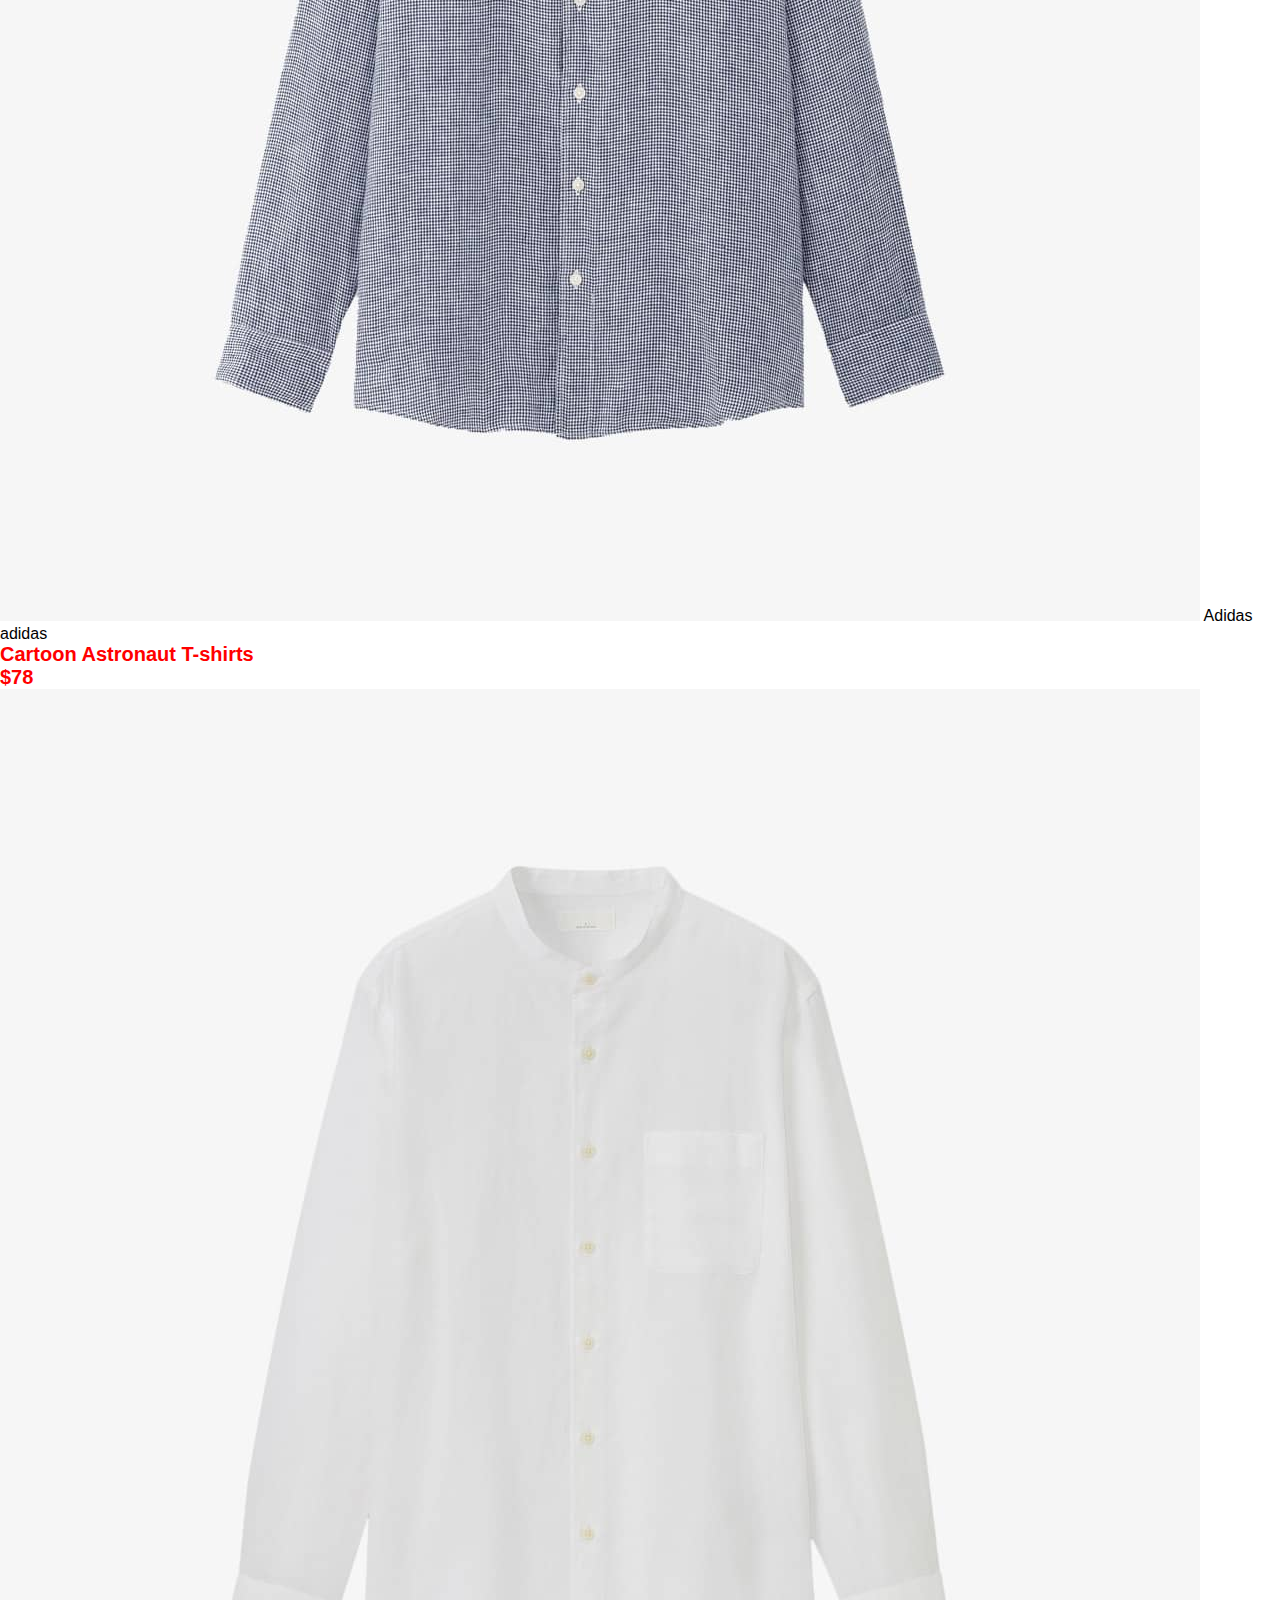
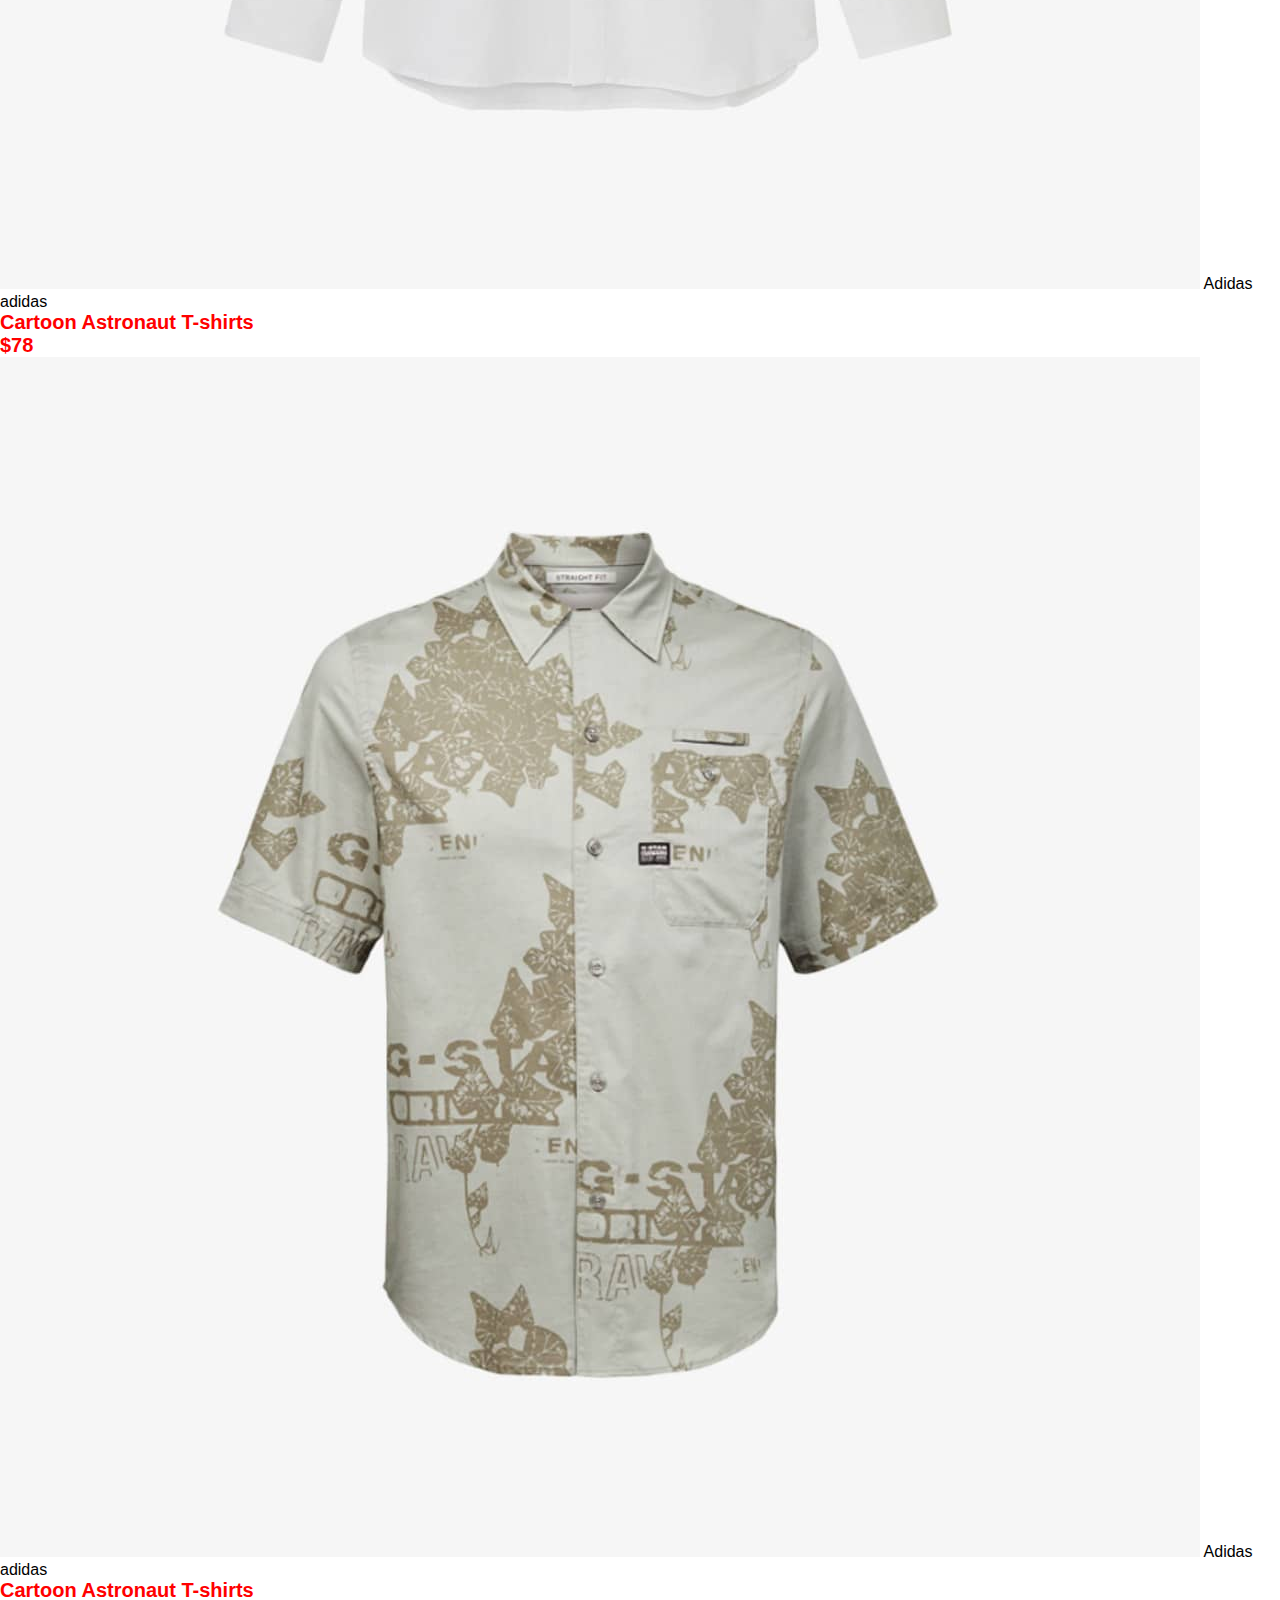
<file: index5.html>
<html lang="en">
<head>
    <meta charset="UTF-8">
    <meta name="viewport" content="width=device-width, initial-scale=1.0">
    <title>Ecommerce Website</title>
    <link rel="stylesheet" href="style5.css">
    <script>
        src="https://kit.fontawesome.com/0e53af926d.js"
        crossorigin="anonymous"
    </script>
</head>
<body>
    <!-- header section -->
  <header>
    <div id="header">
        <div class="header-logo">
            <a href="index5.html"><img src="images/logo.png" alt=""></a>
       </div>
       <div class="header-list">
        <nav class="header-list-nav">
            <ul>
                <li><a class="active" href="index5.html">Home</a></li>
                <li><a href="shop.html">Shop</a></li>
                <li><a href="blog.html">Blog</a></li>
                <li><a href="about.html">About</a></li>
                <li><a href="contact.html">Contact Us</a></li>
            </ul>
        </nav>
        <div class="header-list-icon">
            <a href=""><i class="fa fa-bag-shoping"></i></a>
        </div>
       </div>
    </div>
  </header>  
<!-- main section -->
<main>
    <section id="hero">
        <h4>Trade-in-offer</h4>
        <h2>Super value deals</h2>
        <h1>On all products</h1>
        <p>save more coupons & up to 70% off!</p>
        <button>Shop now</button>
    </section>
    <section id="features" class="section-p1">
        <div class="f-box">
            <img src="images/features/f1.png" alt="free shipping">
            <h6>Free shipping</h6>
        </div>
        <div class="f-box">
            <img src="images/features/f2.png" alt="online order">
            <h6>Online order</h6>
        </div>
        <div class="f-box">
            <img src="images/features/f3.png" alt="save money">
             <h6>Save money</h6>
        </div>
        <div class="f-box">
            <img src="images/features/f4.png" alt="promotions">
            <h6>Promotions</h6>
        </div>
        <div class="f-box">
            <img src="images/features/f5.png" alt="happy sell">
            <h6>Happy Sell</h6>
        </div>
        <div class="f-box">
            <img src="images/features/f6.png" alt="24/7 support">
            <h6>24/7 Support</h6>
        </div>
    </section>
    <section class="product-section" class="section-p1">
        <h1>Featuerd Products</h1>
        <p>Summer Collection New Design</p>
        <div class="Pro-collection">
            <div class="product-cart">
                <img src="images/products/f1.jpg" alt="product image">
                <span>adidas</span>
                <h4>Cartoon Astronaut T-Shirts</h4>
                <div class="stars">
                    <i class="fa-Solid fa-star"></i>
                    <i class="fa-Solid fa-star"></i>
                    <i class="fa-Solid fa-star"></i>
                    <i class="fa-Solid fa-star"></i>
                    <i class="fa-Solid fa-star"></i>
                </div>
                <h4 class="price">$78</h4>
                <a href="#"><i class="fa-solid fa-cart-shoping buy-icon"></i></a>
            </div>
            <div class="product-cart">
                <img src="images/products/f2.jpg" alt="product image">
                <span>adidas</span>
                <h4>Cartoon Astronaut T-shirts</h4>
                <div class="starts">
                    <i class="fa-solid fa-star"></i>
                    <i class="fa-solid fa-star"></i>
                    <i class="fa-solid fa-star"></i>
                    <i class="fa-solid fa-star"></i>
                    <i class="fa-solid fa-star"></i>
                </div>
                <h4 class="price">$78</h4>
                <a href="#"><i class="fa-solid fa-cart-shoping buy-icon"></i></a>
            </div>
            <div class="product-cart">
                <img src="images/products/f3.jpg" alt="product image">
                <span>adidas</span>
                <h4>Cartoon Astronaut T-shirts</h4>
                <div class="starts">
                    <i class="fa-solid fa-star"></i>
                    <i class="fa-solid fa-star"></i>
                    <i class="fa-solid fa-star"></i>
                    <i class="fa-solid fa-star"></i>
                    <i class="fa-solid fa-star"></i>
                </div>
                <h4 class="price">$78</h4>
                <a href="#"><i class="fa-solid fa-cart-shoping buy-icon"></i></a>
        </div>
        <div class="product-cart">
            <img src="images/products/f4.jpg" alt="product image">
            <span>adidas</span>
            <h4>Cartoon Astronaut T-shirts</h4>
            <div class="starts">
                <i class="fa-solid fa-star"></i>
                <i class="fa-solid fa-star"></i>
                <i class="fa-solid fa-star"></i>
                <i class="fa-solid fa-star"></i>
                <i class="fa-solid fa-star"></i>
            </div>
            <h4 class="price">$78</h4>
            <a href="#"><i class="fa-solid fa-cart-shoping buy-icon"></i></a>
    </div>
            <div class="product-cart">
                <img src="images/products/f5.jpg" alt="product image">
                <span>adidas</span>
                <h4>Cartoon Astronaut T-shirts</h4>
                <div class="starts">
                    <i class="fa-solid fa-star"></i>
                    <i class="fa-solid fa-star"></i>
                    <i class="fa-solid fa-star"></i>
                    <i class="fa-solid fa-star"></i>
                    <i class="fa-solid fa-star"></i>
                </div>
                <h4 class="price">$78</h4>
                <a href="#"><i class="fa-solid fa-cart-shoping buy-icon"></i></a>
        </div>

                <div class="product-cart">
                    <img src="images/products/f6.jpg" alt="product image">
                    <span>adidas</span>
                    <h4>Cartoon Astronaut T-shirts</h4>
                    <div class="starts">
                        <i class="fa-solid fa-star"></i>
                        <i class="fa-solid fa-star"></i>
                        <i class="fa-solid fa-star"></i>
                        <i class="fa-solid fa-star"></i>
                        <i class="fa-solid fa-star"></i>
                    </div>
                    <h4 class="price">$78</h4>
                    <a href="#"><i class="fa-solid fa-cart-shoping buy-icon"></i></a>
            </div>

                    <div class="product-cart">
                        <img src="images/products/f7.jpg" alt="product image">
                        <span>adidas</span>
                        <h4>Cartoon Astronaut T-shirts</h4>
                        <div class="starts">
                            <i class="fa-solid fa-star"></i>
                            <i class="fa-solid fa-star"></i>
                            <i class="fa-solid fa-star"></i>
                            <i class="fa-solid fa-star"></i>
                            <i class="fa-solid fa-star"></i>
                        </div>
                        <h4 class="price">$78</h4>
                        <a href="#"><i class="fa-solid fa-cart-shoping buy-icon"></i></a>
                </div>
                        <div class="product-cart">
                            <img src="images/products/f8.jpg" alt="product image">
                            <span>adidas</span>
                            <h4>Cartoon Astronaut T-shirts</h4>
                            <div class="starts">
                                <i class="fa-solid fa-star"></i>
                                <i class="fa-solid fa-star"></i>
                                <i class="fa-solid fa-star"></i>
                                <i class="fa-solid fa-star"></i>
                                <i class="fa-solid fa-star"></i>
                            </div>
                            <h4 class="price">$78</h4>
                            <a href="#"><i class="fa-solid fa-cart-shoping buy-icon"></i></a>
                    </div>
    </section>
    <section id="off-banner" class="section-m1">
        <h4> Repair Services</h4>
        <h2>up to 70% off-A11 t-Shirts & Accessories</h2>
<button class="normal">Explore more</button>
    </section>
    <section class="product-section section-p1">
        <h1>New Arrivals</h1>
        <p>Summer collection new modern design</p>
        <div class="Pro- Collection">
     
            <div class="product-cart">
                <img src="images/products/n1.jpg" alt="product image">
        <span>Adidas</span>
        <span>adidas</span>
        <h4>Cartoon Astronaut T-shirts</h4>
        <div class="stars">
            <i class="fa fa-solid fa-star"></i>
            <i class="fa fa-solid fa-star"></i>
            <i class="fa fa-solid fa-star"></i>
            <i class="fa fa-solid fa-star"></i>
        </div>
        <h4 class="price">$78</h4>
        <a href="#"><i class="fa-solid fa-cart-shoping buy-icon"></i></a>
            </div>           
            <div class="product-cart">
                <img src="images/products/n2.jpg" alt="product image">
        <span>Adidas</span>
        <span>adidas</span>
        <h4>Cartoon Astronaut T-shirts</h4>
        <div class="stars">
            <i class="fa fa-solid fa-star"></i>
            <i class="fa fa-solid fa-star"></i>
            <i class="fa fa-solid fa-star"></i>
            <i class="fa fa-solid fa-star"></i>
        </div>
        <h4 class="price">$78</h4>
        <a href="#"><i class="fa-solid fa-cart-shoping buy-icon"></i></a>
            </div>
            <div class="product-cart">
                <img src="images/products/n3.jpg" alt="product image">
        <span>Adidas</span>
        <span>adidas</span>
        <h4>Cartoon Astronaut T-shirts</h4>
        <div class="stars">
            <i class="fa fa-solid fa-star"></i>
            <i class="fa fa-solid fa-star"></i>
            <i class="fa fa-solid fa-star"></i>
            <i class="fa fa-solid fa-star"></i>
        </div>
        <h4 class="price">$78</h4>
        <a href="#"><i class="fa-solid fa-cart-shoping buy-icon"></i></a>
            </div>
            <div class="product-cart">
                <img src="images/products/n4.jpg" alt="product image">
        <span>Adidas</span>
        <span>adidas</span>
        <h4>Cartoon Astronaut T-shirts</h4>
        <div class="stars">
            <i class="fa fa-solid fa-star"></i>
            <i class="fa fa-solid fa-star"></i>
            <i class="fa fa-solid fa-star"></i>
            <i class="fa fa-solid fa-star"></i>
        </div>
        <h4 class="price">$78</h4>
        <a href="#"><i class="fa-solid fa-cart-shoping buy-icon"></i></a>
            </div>
            <div class="product-cart">
                <img src="images/products/n5.jpg" alt="product image">
        <span>Adidas</span>
        <span>adidas</span>
        <h4>Cartoon Astronaut T-shirts</h4>
        <div class="stars">
            <i class="fa fa-solid fa-star"></i>
            <i class="fa fa-solid fa-star"></i>
            <i class="fa fa-solid fa-star"></i>
            <i class="fa fa-solid fa-star"></i>
        </div>
        <h4 class="price">$78</h4>
        <a href="#"><i class="fa-solid fa-cart-shoping buy-icon"></i></a>
            </div>
            <div class="product-cart">
                <img src="images/products/n6.jpg" alt="product image">
        <span>Adidas</span>
        <span>adidas</span>
        <h4>Cartoon Astronaut T-shirts</h4>
        <div class="stars">
            <i class="fa fa-solid fa-star"></i>
            <i class="fa fa-solid fa-star"></i>
            <i class="fa fa-solid fa-star"></i>
            <i class="fa fa-solid fa-star"></i>
        </div>
        <h4 class="price">$78</h4>
        <a href="#"><i class="fa-solid fa-cart-shoping buy-icon"></i></a>
            </div>
            <div class="product-cart">
                <img src="images/products/n7.jpg" alt="product image">
        <span>Adidas</span>
        <span>adidas</span>
        <h4>Cartoon Astronaut T-shirts</h4>
        <div class="stars">
            <i class="fa fa-solid fa-star"></i>
            <i class="fa fa-solid fa-star"></i>
            <i class="fa fa-solid fa-star"></i>
            <i class="fa fa-solid fa-star"></i>
        </div>
        <h4 class="price">$78</h4>
        <a href="#"><i class="fa-solid fa-cart-shoping buy-icon"></i></a>
            </div>
            <div class="product-cart">
                <img src="images/products/n8.jpg" alt="product image">
        <span>Adidas</span>
        <span>adidas</span>
        <h4>Cartoon Astronaut T-shirts</h4>
        <div class="stars">
            <i class="fa fa-solid fa-star"></i>
            <i class="fa fa-solid fa-star"></i>
            <i class="fa fa-solid fa-star"></i>
            <i class="fa fa-solid fa-star"></i>
        </div>
        <h4 class="price">$78</h4>
        <a href="#"><i class="fa-solid fa-cart-shoping buy-icon"></i></a>
            </div>
        </div>
    </section>
    <section id="banners" class="section-p1">
        <div class="big-banners">
            <div class="big-banners-1">
                <h4>crazy deals</h4>
                <h2>buy 1 get 1 free</h2>
                <span>The best classic dress is on sale at coro</span>
                <button class="banner-btn">Learn more</button>
            </div>
            <div class="big-banners-2">
                <h4>Spring/Summer</h4>
                <h2>Upcoming Season</h2>
                <span>The best classic dress is on sale at cara</span>
                <button class="banner-btn">Collection</button>
            </div>
        </div>
        <div class="small-banners">
            <div class="small-banners-1">
                <h2>SEASONAL SALE</h2>
                <h5>Winter collection 50% off</h5>
            </div>
            <div class="small-banners-2">
                <h2>NEW FOOTWEAR COLLECTION</h2>
                <h5>Spring/Summer 2022</h5>
            </div>
            <div class="small-banners-3">
                <h2>T-SHIRTS</h2>
                <h5>New Trendy Prints</h5>
            </div>
        </div>
    </section>
    <section id="newsletter">
        <div class="newsletter-text">
            <h3>Sign Up For Newletters</h3>
            <h5>get e-mail updates about out latest shop and <span>special offers</span></h5>
        </div>
    <div class="form">
        <input type="email" placeholder="Your email address"id="email-address-input">
<button>Sign Up</button>
    </div>
    </section>
</main>
<!-- footer section -->
<footer>
    <div id="contact">
        <a href="index5.html"><img src="images/logo.png" alt=""></a>
        <br> <br><br>
        <h3>Contact</h3>
        <address>
            <p><b>Address:</b>M R Road,Street 32,Magura</p>
            <p><b>Phone:<b> 013********</p>
            <p><b>Hours:</b>10:00-18:00,Mon-Sat</p>
        </address>
        <h3>Follow Us</h3>
        <br>
        <div class="socials">
        <a href="#"><i class="fa-brands fa-facebook-squre"></i></a>
        <a href="#"><i class="fa-brands fa-youtube"></i></a>
        <a href="#"><i class="fa-brands fa-talegram"></i></a>
        <a href="#"><i class="fa-brands fa-instagram"></i></a>
        <a href="#"><i class="fa-brands fa-twitter"></i></a>
        </div>
    </div>
    <div class="about">
        <h3>About</h3>
        <br>
        <a href="#">About Us</a>
        <a href="#">Delivery Imformation</a>
        <a href="#">Privacy Policy</a>
        <a href="#">Terms & Conditions</a>
        <a href="#">Contact Us</a>
    </div>
    <div class="myaccount">
    <h3>My account</h3>
    <br>
    <a href="#">Sign In</a>
    <a href="#">View Cart</a>
    <a href="#">My Wishlist</a>
    <a href="#">Track My Order</a>
    <a href="#">Help</a>
    </div>
    <div class="install">
        <h3>Install App</h3>
        <br>
        <p>From App Store or Google Play</p>
        <div class="download">
            <a href="#"><img src="images/pay/app.jpg" alt=""></a>
            <a href="#"><img src="images/pay/play.jpg" alt=""></a>
        </div>
       <p>Seeured Payment Gateways</p>
       <img src="images/pay/pay.png" alt="">
    </div>
    </div>
</footer>
</body>
</html>
</file>
<file: style.css>
:root{
    --heading:#222;
    --tcolor:#088178;
}

/* * global style * */
*{
    margin: 0;
    padding: 0;
    box-sizing: border-box;
    font-family: "Leaguen Spartan", sans-serif;
}
h1{
    font-size: 50px;
    line-height: 64px;
    color: var(--heading);
}
h2{
    font-size: 46px;
    line-height: 54px;
    color: var(--heading);
}
h4{
    font-size: 20px;
    color: var(--heading);
}
h6{
    font-weight: 700;
    font-size: 12px;
}
p{
    font-size: 16px;
    color: #465b52;
    margin: 15px 0 20px 0;
}
.section-p1{
    padding: 40px 0;
}
.section-m1{
    margin: 40px 0;
}
button.normal{
    font-size: 14px;
    font-weight: 600;
    padding: 15px 30px;
    color: #000;
    background-color: #fff;
    border-radius: 4px;
    cursor: pointer;
    border: none;
    outline: none;
    transition: 0.2s;
}
button.normal:hover{
    background-color:var(--tcolor);
    color: #fff;
}
body{
    width: 100%;
}
/* * header styles */
#header{
    display: flex;
    align-items: center;
    justify-content: space-between;
    background-color: #e3e6f3;
    padding: 20px 80px;
    box-shadow: 0 5px 15px rgba(0, 0, 0, 0.06);
    z-index: 999;
    position: fixed;
    top: 0;
    left: 0;
    right: 0;
}
.header-list{
    display: flex;
    align-items: center;
    justify-content: center;
}
.header-list-nav ul{
    display: flex;
}
.header-list-nav ul li{
    list-style-type: none;
    padding: 0 20px;
    position: relative;
}
.header-list-nav ul a
{
    text-decoration: none;
    font-size: 16px;
    font-weight: 600;
    color: #1a1a1a;
    transition: 0.3s ease;
}
.header-list-nav ul a:hover,
.header-list-nav ul a.active{
    color:var(--tcolor);
    content: "";
}
.header-list-icon a{
    color: #1a1a1a;
    padding-left: 20px;
    transition: 0.3s ease;
}
.header-list-icon a:hover,
.header-list-nav ul a.active{
    color: var(--tcolor);
}
.header-list-nav ul li a:hover::after,
.header-list-nav ul li a.active::after{
    content: "";
    width: 30%;
    height: 2px;
    background:var(--tcolor);
    position: absolute;
    bottom: -4px;
    left: 20px;
}
/* home main styles */
/* hero section styles */
#hero{
    background-image: url(file:///D:/E-COMMERCE/images/hero4.png);
    width: 100%;
    height: 100vh;
    background-size: cover;
    display: flex;
    flex-direction: column;
    align-items: flex-start;
    justify-content: center;
    padding: 0 80px;
}
#hero h4{
    padding-bottom: 15px;
    font-size: 40px;
}
#hero h2{
    font-size: 70px;
}
#hero h1{
    color:var(--tcolor);
    font-size: 70px;
}
#hero button{
    background-color: transparent;
    background-image: url(images/button.png);
    background-repeat: no-repeat;
    background-size: cover;
    width: 260px;
    height: 60px;
    border: 0;
    cursor: pointer;
    font-size: 20px;
    color:var(--tcolor);
    padding: 14px 65px 14px 65px;
}
/* feature section styes */
#features{
    display: flex;
    align-items: center;
    justify-content: space-around;
}
#features .f-box{
    width: 180px;
    text-align: center;
    padding: 25px 15px;
    box-shadow: 20px 20px 34px rgba(0, 0, 0, 0.03);
    border: 1px solid #cce7d0;
    border-radius: 4px;
    margin: 15px ;
    transition: box-shadow 0.3s;
}
#features .f-box:hover{
    box-shadow: 10px 10px 54px rgba(0, 0, 0, 0.1);
}
#features .f-box img{
    width: 100%;
    margin-bottom: 10px;
}
#features .f-box h6{
    display: inline-block;
    padding: 9px 8px 6px 8px;
    line-height: 1;
    font-size: 14px;
    border-radius: 4px;
    color:var(--tcolor);
    background-color: #fddde4;
}
#features .f-box:nth-child(2) h6{
    background-color: #cdebbc;
}
#features .f-box:nth-child(3) h6{
    background-color: #d1e8f2;
}
#features .f-box:nth-child(4) h6{
    background-color: #cdd4f8;
}
#features .f-box:nth-child(5) h6{
    background-color: #f6dbf6;
}
#features .f-box:nth-child(6) h6{
    background-color: #fff2e5;
}
/* feature section styles */
.product-section .pro-collection{
    display: flex;
    flex-wrap: wrap;
    justify-content: space-around;
    margin: 0 60px;
}
.product-section h1,
.product-section p{
    text-align: center;
}
.product-section .product-cart{
    width: 280px;
    border: 1px solid #ebebeb;
    padding: 13px;
    margin-bottom: 30px;
    border-radius: 25px;
    position: relative;
    box-shadow: 20px 20px 30px rgba(0, 0, 0, 0.02);
    transition: box-shadow 0.2s;
}
.product-section .product-cart:hover{
    box-shadow: 20px 20px 30px rgba(0, 0, 0, 0.06);
}
.product-section .product-cart  img{
width: 100%;
border-radius: 25px;
}
.product-section .product-cart span{
    color: #969696;
    font-weight: 500;
    line-height: 30px;
}
.product-section .product-cart h4{
    font-size: 18px;
    color: rgb(41, 41, 41);
}
.product-section .product-cart .stars{
    color: #e6ae2c;
    padding: 6px 0;
}
.product-section .product-cart .price{
    color:var(--tcolor);
    padding: 4px 0;
}
.product-section .product-cart .buy-icon{
    color:var(--tcolor);
    background-color: #c7e9e75e;
    padding: 15px;
    border-radius: 50px;
    position: absolute;
    right: 10px;
    bottom: 10px;
}
/* off banner section styles */
#off-banner{
    background-image: url(images/banner/b2.jpg);
    background-size: cover;
    width: 100%;
    height: 40vh;
    display: flex;
    align-items: center;
    justify-content: center;
    flex-direction: column;
}
#off-banner h4{
    color: #eaebf0;
}
#off-banner h2{
    color: #eaebf0;
    padding: 20px 0;
}
/* new arrival section styles
this section gets the same styles
in featured products section */
/* banners section styles */
#banners{
    margin: 0 60px;
}
#banners h2,
h4,
span{
    color: rgb(248, 248, 248);
}
#banners .big-banners{
    display: flex;
    align-items: center;
    justify-content: center;
}
#banners .big-banners div{
    min-width: 580px;
    margin: 15px;
    height: 300px;
    display: flex;
    flex-direction: column;
    align-items: flex-start;
    justify-content: center;
    padding: 25px;
    background-size: cover;
    backdrop-filter: blur(8%);
}
#banners .big-banners button{
    margin-top: 20px;
    padding: 12px 20px;
    font-size: 16px;
    font-weight: 500;
    background-color: transparent;
    color: rgb(248, 248, 248);
    border: 1px solid rgb(248, 248, 248);
    cursor: pointer;
    transition: 0.3s ease;
}
#banners .big-banners div:hover button{
    background-color:var(--tcolor);
    border: 1px solid var(--tcolor);
}
#banners .big-banners-1{
    background-image: url(images/banner/b17.jpg);
}
#banners .big-banners-2{
    background-image: url(images/banner/b10.jpg);
}
#banners .small-banners-1{
    background-image: url(images/banner/b7.jpg);
}
#banners .small-banners-2{
    background-image: url(images/banner/b4.jpg);
}
#banners .small-banners-3{
    background-image: url(images/banner/b18.jpg);
}
#banners .small-banners{
    display: flex;
    align-items: center;
    justify-content: center;
}
#banners .small-banners div{
    min-width: 370px;
    height: 200px;
    margin: 15px;
    display: flex;
    flex-direction: column;
    align-items: flex-start;
    justify-content: center;padding: 25px;
    background-size: cover;
}
#banners .small-banners h2{
    font-size: 25px;
}
#banners .small-banners h5{
    color: #771818;
}
/* nwesletter section styles */
#newsletter{
    background-image: url(images/banner/b14.png);
    background-repeat: no-repeat;
    background-position: 180px;
    background-color: #041e42;
    height: 160px;
    display: flex;
    align-items: center;
    justify-content: space-between;
    padding: 0 75px;
}
.newsletter-text h3{
    color: white;
    font-size: 30px;
    padding: 0 0 15px 0;
}
.newsletter-text h5{
    color: rgb(151, 151, 151);
    font-size: 17px;
}
.newsletter-text h5 span{
    color: rgb(216, 182, 29);
}
.form input{
    padding: 20px;
    width: 350px;
    height: 56px;
    background-color: #d1d0d0;
    border-radius: 6px 0 0 6px;
    font-size: 18px;
    border: none;
    outline: none;
    margin-right: -4px;
    margin-top: 1px;
}
.form button{
    margin-left: 0;
    padding: 20px;
    border: none;
    width: 120px;
    background-color: var(--tcolor);
    color: white;
    font-size: 17px;
    border-radius: 0 6px 6px 0;
    cursor: pointer;
}
/* footer section styles */
#footer{
    display: flex;
    align-items: flex-start;
    justify-content: space-between;
    padding: 75px;
    background-color: #ececec;
}
#footer p, #footer a{
    color: rgb(109, 109, 109);
    text-decoration: none;
}
#footer a:hover{
    color: var(--tcolor);
}
#footer .about a{
    display: block;
    padding: 8px 0;
}
#footer .myaccount a{
    display: block;
    padding: 8px 0;
}
#footer .download img{
    border: 1px s0lid #08817969;
    border-radius: 7px;
}
</file>
<file: style5.css>
:root{
    --heading:red;
}
/* global styles */
*{
    margin: 0;
    padding: 0;
    box-sizing: border-box;
    font-family: "League Spartan", sans-serif;
}
h1 {
    font-size: 50px;
    line-height: 64px;
    color: var(--heading);
}
h2 {
    font-size: 46px;
    line-height: 54px;
    color:var(--heading);
}
h4 {
    font-size: 20px;
    color:var(--heading);
}
h6 {
    font-weight: 700;
    font-size: 12px;
}
p{
    font-size: 16px;
    color: #465b52;
    margin: 15px 0 20px 0;
}
.section-p1{
    padding: 40px 0;
}
.section-m1{
    margin: 40px 0;
}
button.normal{
    font-size: 14px;
    font-weight: 600;
    padding: 15px 30px;
    color: #000;
    background-color: #fff;
    border-radius: 4px;
    cursor: pointer;
    border: none;
    outline: none;
    transition: 0.2s;
}
button.normal:hover{
    background-color: #088178;
    color: #fff;
}
body{
    width: 100%;
}
/* header styles */
#header{
    display: flex;
    align-items: center;
    justify-content: space-between;
    background-color: #e3e6f3;
    padding: 20px 80px;
    box-shadow: 0 5px 15px 0 rgba(0, 0, 0,0.06);
    z-index: 999;
    position: fixed;
    top: 0;
    left: 0;
    right: 0;
}
.header-list{
    display: flex;
    align-items: center;
    justify-content: center;
}
.header-list-nav ul{
    display: flex;
}
.header-list-nav ul li{
    list-style-type: none;
    padding: 0 20px;
    position: relative;
}
.header-list-nav ul a{
    text-decoration: none;
    font-size: 16px;
    font-weight: 600;
    color: #1a1a1a;
    transition: 0.3s;
}
.header-list-nav ul a:hover,
.header-list-nav a.active {
    color: #088178;
    content: "";
}
.header-list-icon a{
    color: #1a1a1a;
    padding-left: 20px;
    transition: 0.3s;
}
.header-list-icon a:hover,
.header-list-nav ul a.active{
    color: #088178;
}
.header-list-nav ul li a:hover::after,
.header-list-nav ul li a.active::after{
    content: "";
    width: 30%;
    height: 2px;
    background: #088178;
    position: absolute;
    bottom: -4px;
    left: 20px;
}
/* home main styles */
/* hero section styles */
#hero{
    background-image: url(images/hero4.png);
    width: 100%;
    height: 100vh;
    background-size: cover;
    display: flex;
    flex-direction: column;
    align-items: flex-start;
    justify-content: center;
    padding: 0 80px;
}
#hero h4{
    padding-bottom: 15px;
    font-size: 40px;
}
#hero h2{
    font-size: 70px;
}
#hero h1{
    color: #088178;
    font-size: 70px;
}
#hero button{
    background-color: transparent;
    background-image: url(images/button.png);
    background-repeat: no-repeat;
    background-size: cover;
    width: 260px;
    height: 60px;
    border: 0;
    cursor: pointer;
    font-size: 20px;
    font-weight: 700;
    color: #088178;
    padding: 14px 65px 14px 65px;
}
</file>
